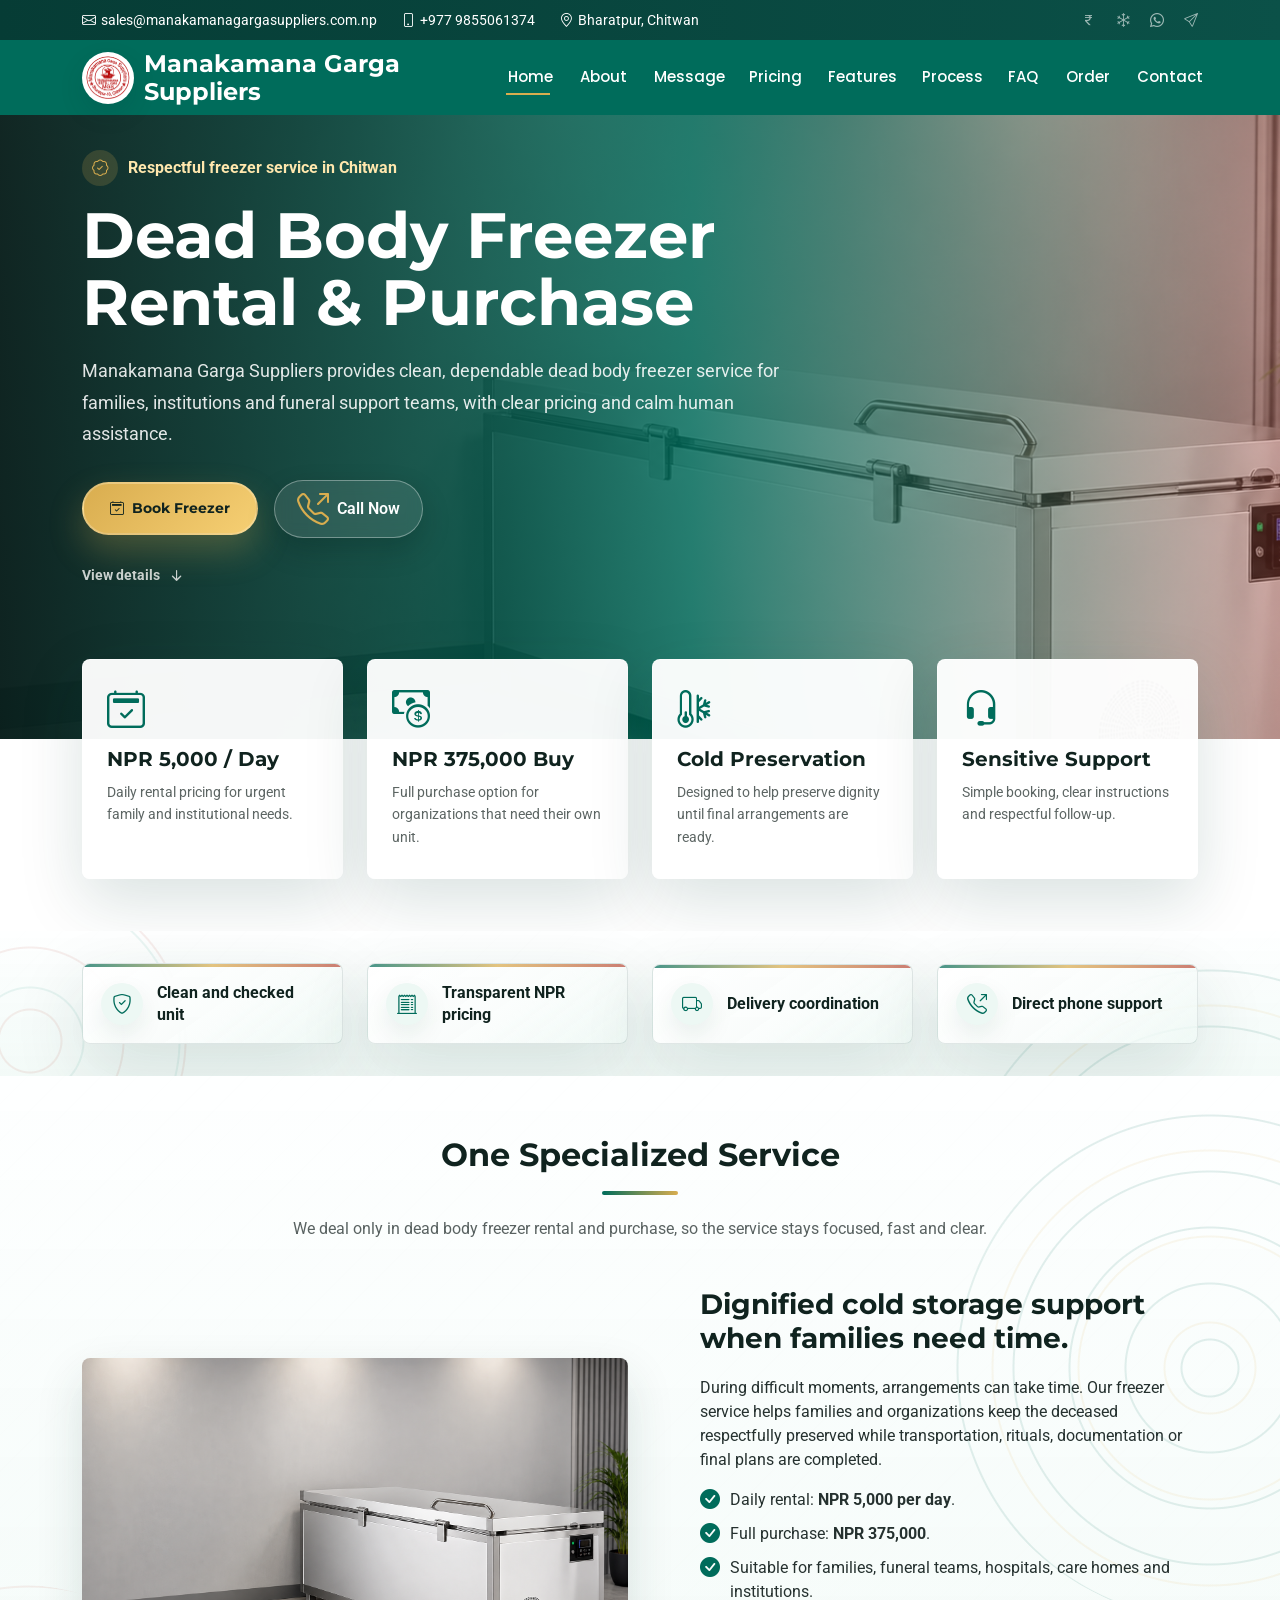
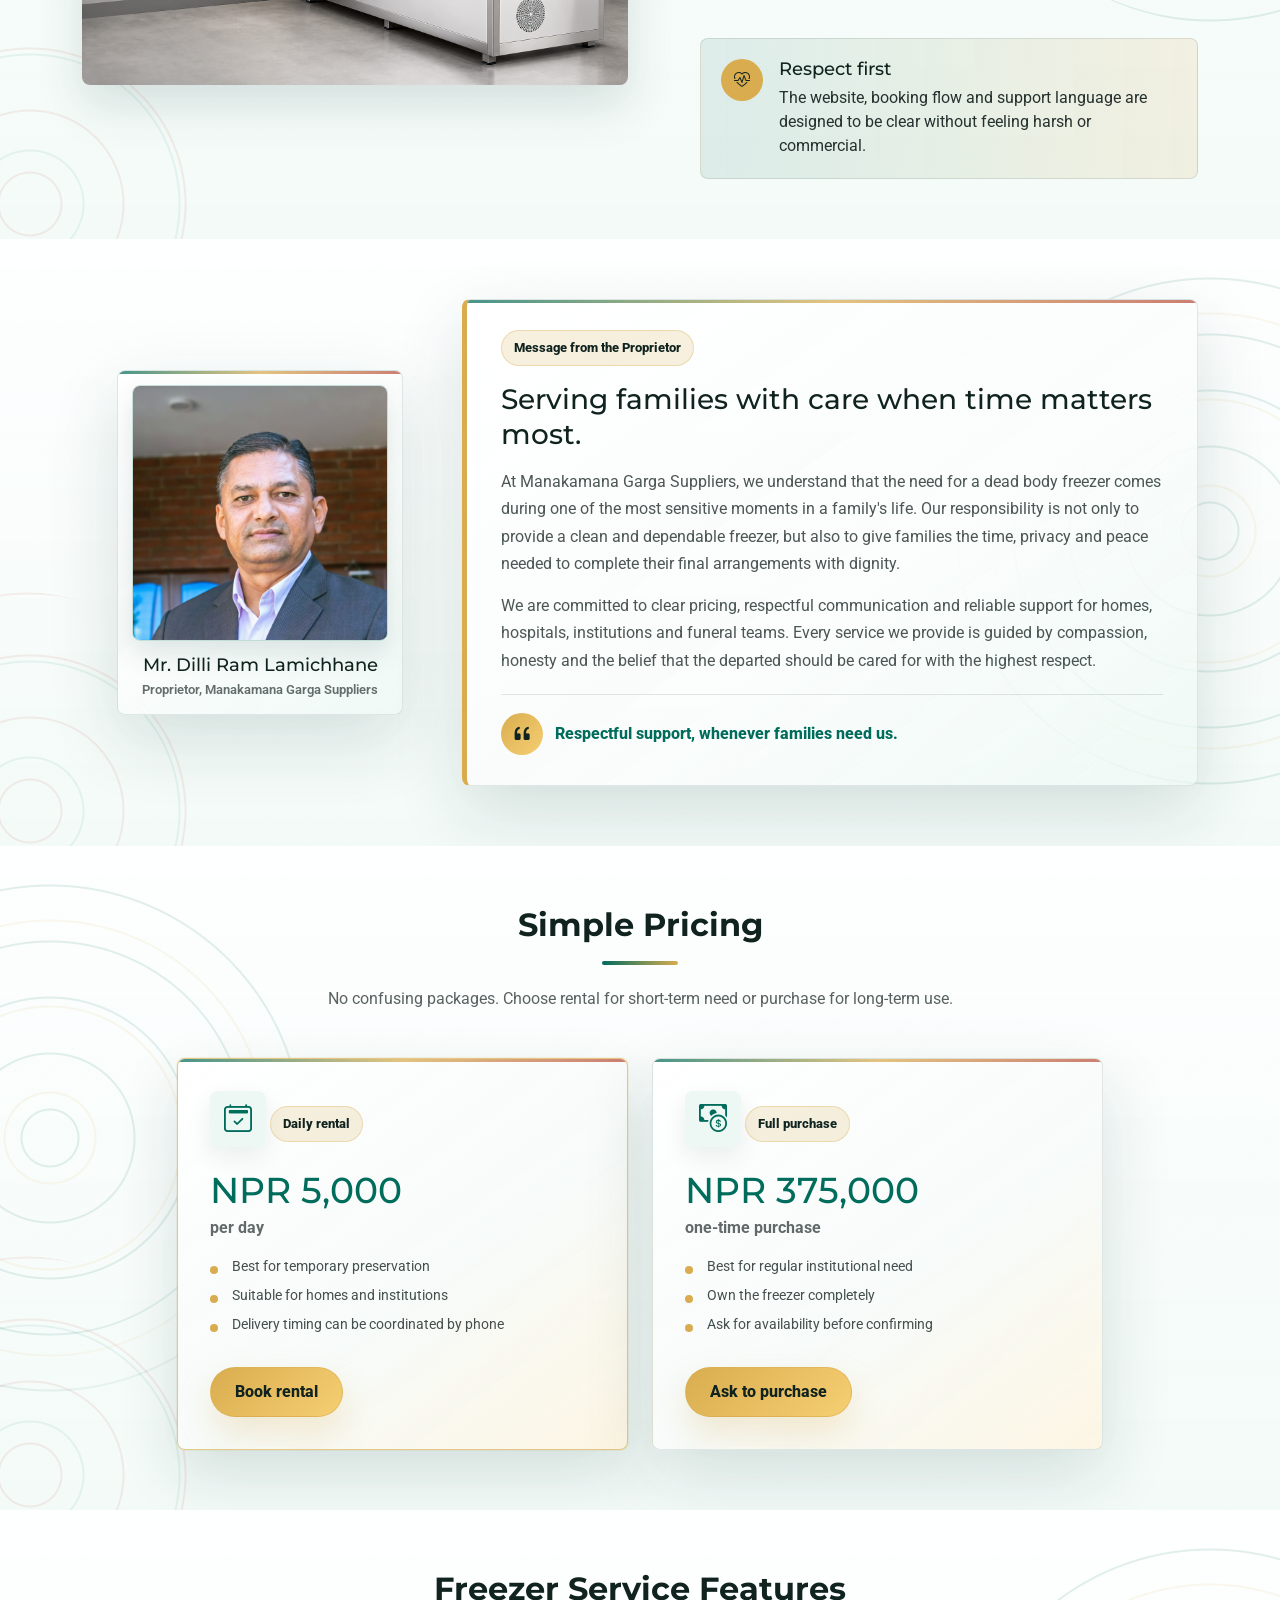
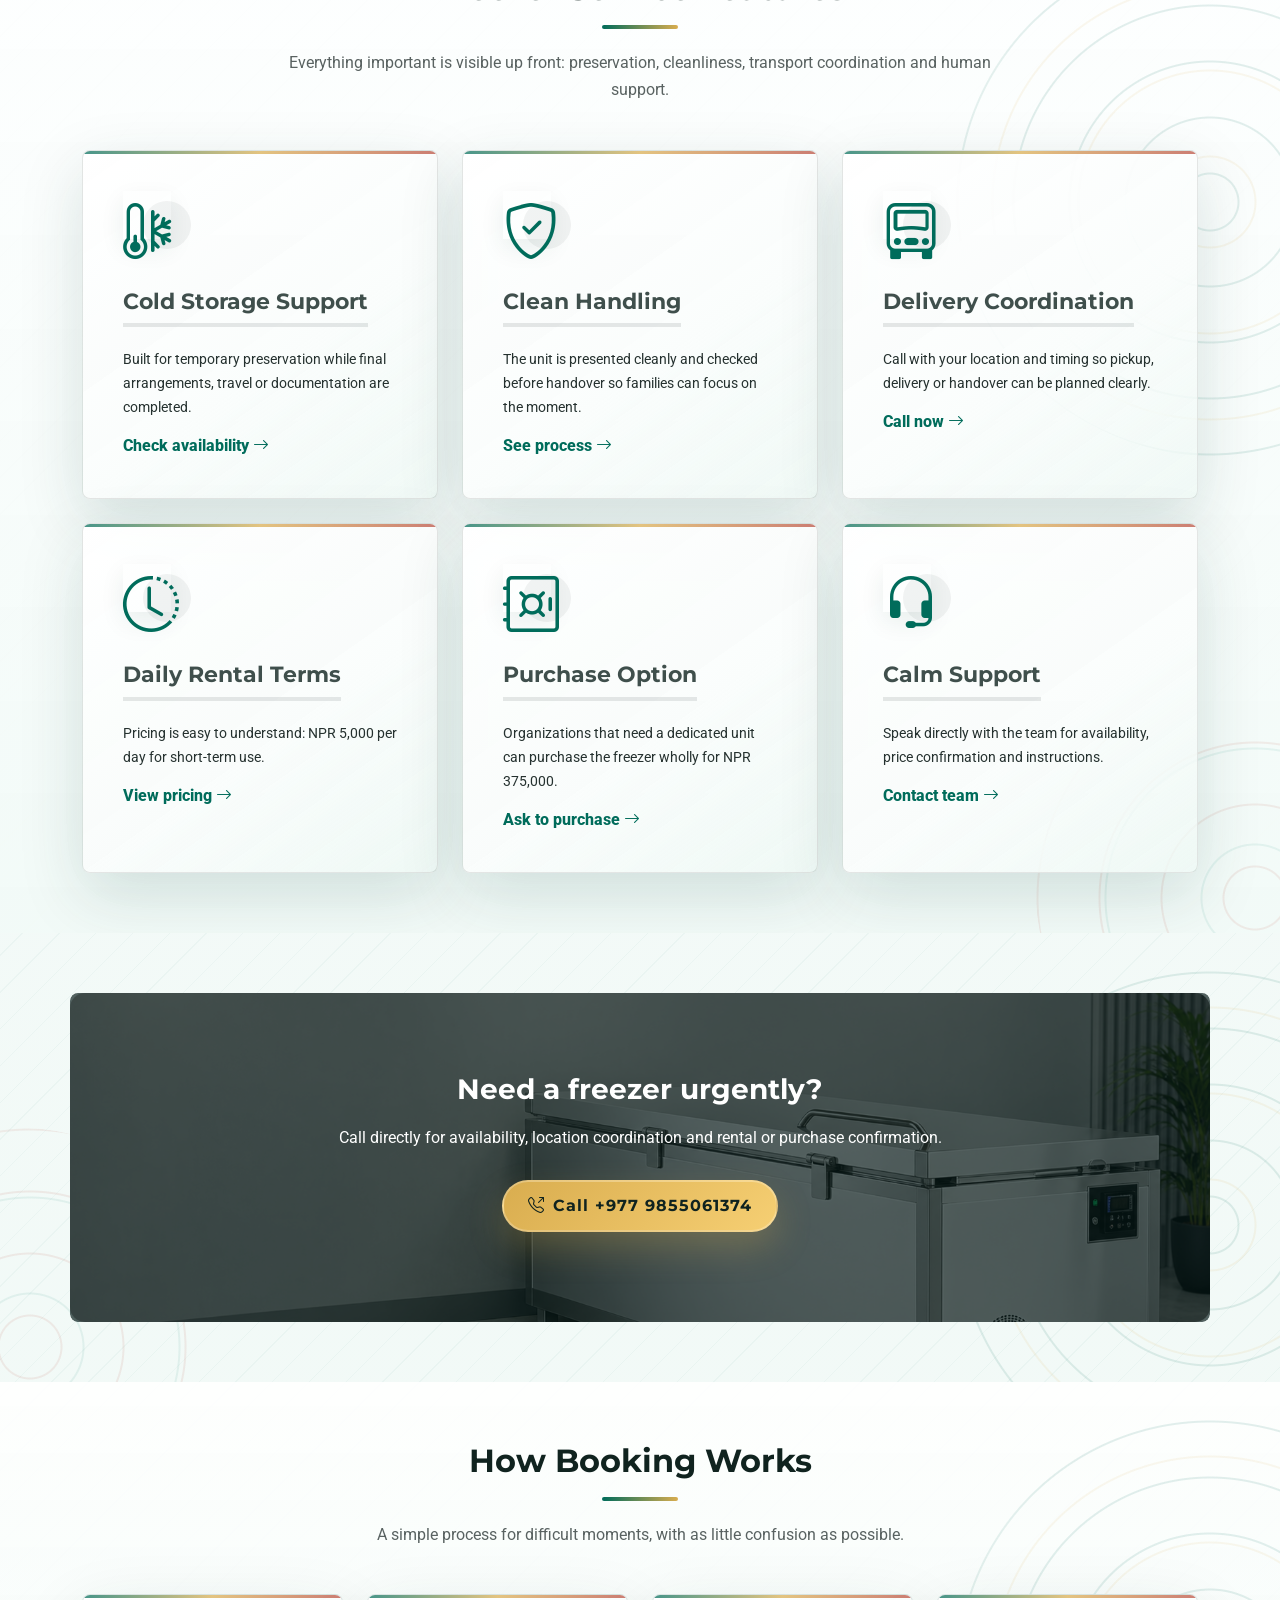
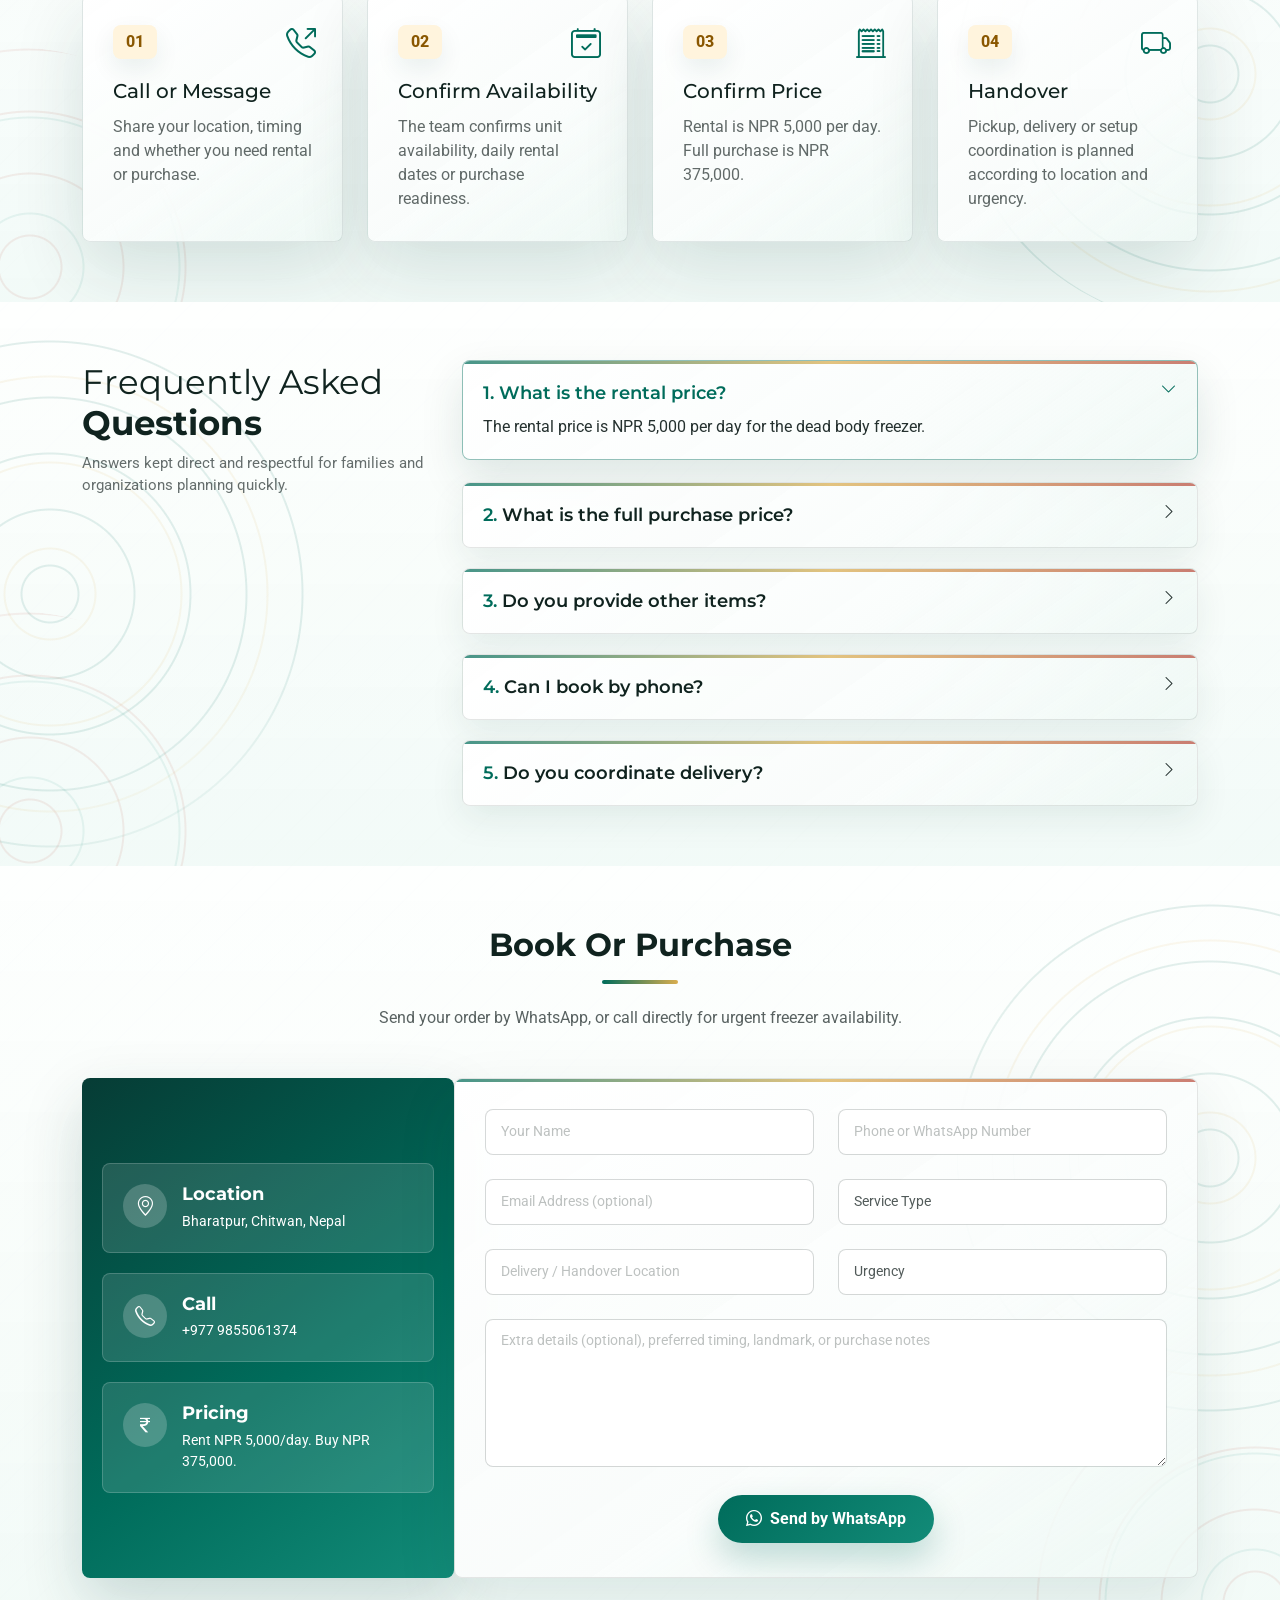
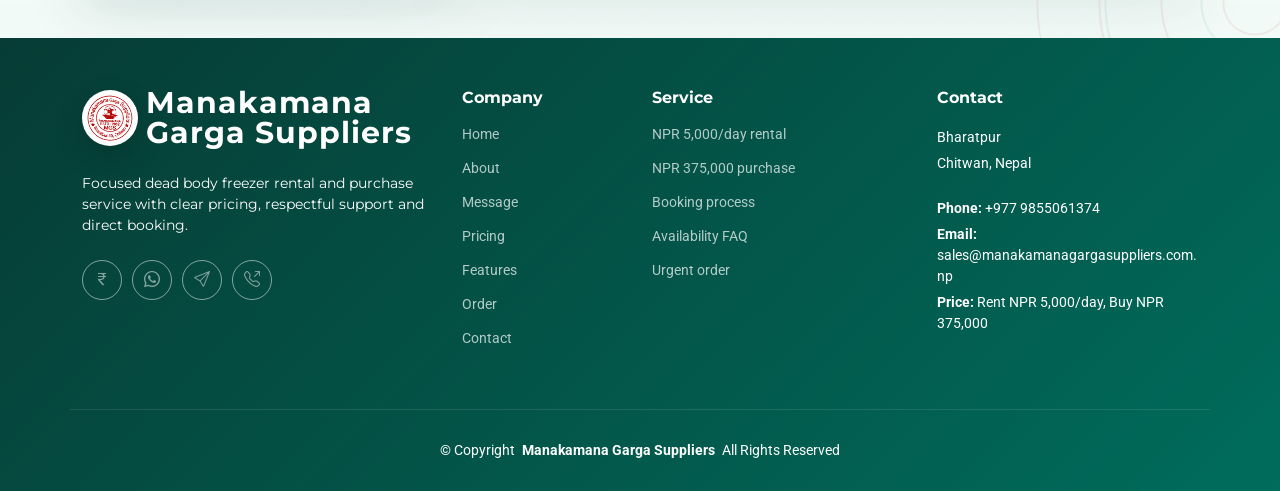
<file: index.html>
<!DOCTYPE html>
<html lang="en">

<head>
  <meta charset="utf-8">
  <meta content="width=device-width, initial-scale=1.0" name="viewport">
  <title>Manakamana Garga Suppliers | Dead Body Freezer Rental & Purchase</title>
  <meta name="description" content="Manakamana Garga Suppliers provides dead body freezer rental for NPR 5,000 per day and full purchase for NPR 375,000 with respectful support in Bharatpur, Chitwan and nearby areas.">
  <meta name="keywords" content="dead body freezer rental Nepal, dead body freezer Chitwan, mortuary freezer rental, corpse freezer rental, Manakamana Garga Suppliers, freezer purchase Nepal">
  <meta property="og:title" content="Manakamana Garga Suppliers">
  <meta property="og:description" content="Dead body freezer rental at NPR 5,000 per day and full purchase at NPR 375,000.">
  <meta property="og:type" content="website">
  <meta property="og:image" content="assets/img/dead-body-freezer-hero.png">

  <!-- Favicons -->
  <link href="assets/img/favicon.png" rel="icon">
  <link href="assets/img/apple-touch-icon.png" rel="apple-touch-icon">

  <!-- Fonts -->
  <link href="https://fonts.googleapis.com" rel="preconnect">
  <link href="https://fonts.gstatic.com" rel="preconnect" crossorigin>
  <link href="https://fonts.googleapis.com/css2?family=Roboto:ital,wght@0,100;0,300;0,400;0,500;0,700;0,900;1,100;1,300;1,400;1,500;1,700;1,900&family=Montserrat:ital,wght@0,100;0,200;0,300;0,400;0,500;0,600;0,700;0,800;0,900;1,100;1,200;1,300;1,400;1,500;1,600;1,700;1,800;1,900&family=Poppins:ital,wght@0,100;0,200;0,300;0,400;0,500;0,600;0,700;0,800;0,900;1,100;1,200;1,300;1,400;1,500;1,600;1,700;1,800;1,900&display=swap" rel="stylesheet">

  <!-- Vendor CSS Files -->
  <link href="assets/vendor/bootstrap/css/bootstrap.min.css" rel="stylesheet">
  <link href="assets/vendor/bootstrap-icons/bootstrap-icons.css" rel="stylesheet">
  <link href="assets/vendor/aos/aos.css" rel="stylesheet">
  <link href="assets/vendor/glightbox/css/glightbox.min.css" rel="stylesheet">
  <link href="assets/vendor/swiper/swiper-bundle.min.css" rel="stylesheet">

  <!-- Main CSS File -->
  <link href="assets/css/main.css" rel="stylesheet">
</head>

<body class="index-page supplier-home">

  <div class="scroll-progress" aria-hidden="true">
    <span data-scroll-progress></span>
  </div>

  <header id="header" class="header fixed-top">

    <div class="topbar d-flex align-items-center">
      <div class="container d-flex justify-content-center justify-content-md-between">
        <div class="contact-info d-flex align-items-center">
          <i class="bi bi-envelope d-flex align-items-center"><a href="mailto:sales@manakamanagargasuppliers.com.np">sales@manakamanagargasuppliers.com.np</a></i>
          <i class="bi bi-phone d-flex align-items-center ms-4"><a href="tel:+9779855061374">+977 9855061374</a></i>
          <i class="bi bi-geo-alt d-none d-lg-flex align-items-center ms-4"><span>Bharatpur, Chitwan</span></i>
        </div>
        <div class="social-links d-none d-md-flex align-items-center">
          <a href="#pricing" aria-label="View pricing"><i class="bi bi-currency-rupee"></i></a>
          <a href="#features" aria-label="View freezer features"><i class="bi bi-snow"></i></a>
          <a href="https://wa.me/9779855061374" aria-label="Chat on WhatsApp"><i class="bi bi-whatsapp"></i></a>
          <a href="order.html" aria-label="Order now"><i class="bi bi-send"></i></a>
        </div>
      </div>
    </div>

    <div class="branding d-flex align-items-center">
      <div class="container position-relative d-flex align-items-center justify-content-between">
        <a href="index.html" class="logo d-flex align-items-center" aria-label="Manakamana Garga Suppliers home">
          <img src="assets/img/manakamana-garga-suppliers-logo.png" class="brand-logo" alt="" aria-hidden="true">
          <h1 class="sitename">Manakamana Garga Suppliers</h1>
        </a>

        <nav id="navmenu" class="navmenu" aria-label="Primary navigation">
          <ul>
            <li><a href="#hero" class="active">Home</a></li>
            <li><a href="#about">About</a></li>
            <li><a href="#proprietor">Message</a></li>
            <li><a href="#pricing">Pricing</a></li>
            <li><a href="#features">Features</a></li>
            <li><a href="#process">Process</a></li>
            <li><a href="#faq">FAQ</a></li>
            <li><a href="order.html">Order</a></li>
            <li><a href="#contact">Contact</a></li>
          </ul>
          <i class="mobile-nav-toggle d-xl-none bi bi-list" aria-label="Open navigation"></i>
        </nav>
      </div>
    </div>

  </header>

  <main class="main">

    <!-- Hero Section -->
    <section id="hero" class="hero supplier-hero section accent-background">
      <img src="assets/img/dead-body-freezer-hero.png" class="hero-bg" alt="Modern dead body freezer unit">

      <div class="container position-relative">
        <div class="row align-items-center">
          <div class="col-lg-8">
            <div class="hero-eyebrow">
              <i class="bi bi-patch-check" aria-hidden="true"></i>
              Respectful freezer service in Chitwan
            </div>
            <h2>Dead Body Freezer Rental & Purchase</h2>
            <p class="hero-lead">Manakamana Garga Suppliers provides clean, dependable dead body freezer service for families, institutions and funeral support teams, with clear pricing and calm human assistance.</p>
            <div class="hero-actions d-flex flex-wrap align-items-center">
              <a href="order.html" class="btn-get-started d-inline-flex align-items-center">
                <i class="bi bi-calendar2-check me-2" aria-hidden="true"></i>
                <span>Book Freezer</span>
              </a>
              <a href="tel:+9779855061374" class="btn-watch-video d-inline-flex align-items-center">
                <i class="bi bi-telephone-outbound" aria-hidden="true"></i>
                <span>Call Now</span>
              </a>
            </div>
            <a href="#about" class="scroll-cue d-inline-flex align-items-center">
              <span>View details</span>
              <i class="bi bi-arrow-down-short" aria-hidden="true"></i>
            </a>
          </div>
        </div>
      </div>

      <div class="icon-boxes position-relative">
        <div class="container position-relative">
          <div class="row gy-4 mt-5">

            <div class="col-xl-3 col-md-6">
              <div class="icon-box">
                <div class="icon"><i class="bi bi-calendar2-check" aria-hidden="true"></i></div>
                <h4 class="title"><a href="#pricing" class="stretched-link">NPR 5,000 / Day</a></h4>
                <p>Daily rental pricing for urgent family and institutional needs.</p>
              </div>
            </div>

            <div class="col-xl-3 col-md-6">
              <div class="icon-box">
                <div class="icon"><i class="bi bi-cash-coin" aria-hidden="true"></i></div>
                <h4 class="title"><a href="#pricing" class="stretched-link">NPR 375,000 Buy</a></h4>
                <p>Full purchase option for organizations that need their own unit.</p>
              </div>
            </div>

            <div class="col-xl-3 col-md-6">
              <div class="icon-box">
                <div class="icon"><i class="bi bi-thermometer-snow" aria-hidden="true"></i></div>
                <h4 class="title"><a href="#features" class="stretched-link">Cold Preservation</a></h4>
                <p>Designed to help preserve dignity until final arrangements are ready.</p>
              </div>
            </div>

            <div class="col-xl-3 col-md-6">
              <div class="icon-box">
                <div class="icon"><i class="bi bi-headset" aria-hidden="true"></i></div>
                <h4 class="title"><a href="order.html" class="stretched-link">Sensitive Support</a></h4>
                <p>Simple booking, clear instructions and respectful follow-up.</p>
              </div>
            </div>

          </div>
        </div>
      </div>

    </section><!-- /Hero Section -->

    <!-- Trust Strip -->
    <section class="trust-strip section">
      <div class="container">
        <div class="row gy-3 align-items-center">
          <div class="col-lg-3 col-md-6" data-aos="fade-up" data-aos-delay="100">
            <div class="trust-item">
              <i class="bi bi-shield-check" aria-hidden="true"></i>
              <span>Clean and checked unit</span>
            </div>
          </div>
          <div class="col-lg-3 col-md-6" data-aos="fade-up" data-aos-delay="150">
            <div class="trust-item">
              <i class="bi bi-receipt-cutoff" aria-hidden="true"></i>
              <span>Transparent NPR pricing</span>
            </div>
          </div>
          <div class="col-lg-3 col-md-6" data-aos="fade-up" data-aos-delay="200">
            <div class="trust-item">
              <i class="bi bi-truck" aria-hidden="true"></i>
              <span>Delivery coordination</span>
            </div>
          </div>
          <div class="col-lg-3 col-md-6" data-aos="fade-up" data-aos-delay="250">
            <div class="trust-item">
              <i class="bi bi-telephone-outbound" aria-hidden="true"></i>
              <span>Direct phone support</span>
            </div>
          </div>
        </div>
      </div>
    </section><!-- /Trust Strip -->

    <!-- About Section -->
    <section id="about" class="about section">

      <div class="container section-title" data-aos="fade-up">
        <h2>One Specialized Service</h2>
        <p>We deal only in dead body freezer rental and purchase, so the service stays focused, fast and clear.</p>
      </div>

      <div class="container">
        <div class="row gy-4 align-items-center">
          <div class="col-lg-6" data-aos="fade-up" data-aos-delay="100">
            <img src="assets/img/dead-body-freezer-hero.png" class="img-fluid rounded-4 mb-4 supplier-about-img" alt="Dead body freezer product image">
          </div>
          <div class="col-lg-6" data-aos="fade-up" data-aos-delay="250">
            <div class="content ps-0 ps-lg-5">
              <h3>Dignified cold storage support when families need time.</h3>
              <p>During difficult moments, arrangements can take time. Our freezer service helps families and organizations keep the deceased respectfully preserved while transportation, rituals, documentation or final plans are completed.</p>
              <ul>
                <li><i class="bi bi-check-circle-fill" aria-hidden="true"></i> <span>Daily rental: <strong>NPR 5,000 per day</strong>.</span></li>
                <li><i class="bi bi-check-circle-fill" aria-hidden="true"></i> <span>Full purchase: <strong>NPR 375,000</strong>.</span></li>
                <li><i class="bi bi-check-circle-fill" aria-hidden="true"></i> <span>Suitable for families, funeral teams, hospitals, care homes and institutions.</span></li>
              </ul>
              <div class="about-highlight">
                <i class="bi bi-heart-pulse" aria-hidden="true"></i>
                <div>
                  <h4>Respect first</h4>
                  <p>The website, booking flow and support language are designed to be clear without feeling harsh or commercial.</p>
                </div>
              </div>
            </div>
          </div>
        </div>
      </div>

    </section><!-- /About Section -->

    <!-- Proprietor Message Section -->
    <section id="proprietor" class="proprietor-message section light-background">
      <div class="container">
        <div class="row gy-4 align-items-center justify-content-center">
          <div class="col-lg-4 col-md-5" data-aos="fade-up" data-aos-delay="100">
            <div class="proprietor-portrait-wrap">
              <img src="assets/img/dilli-ram-lamichhane.jpg" class="proprietor-portrait" alt="Mr. Dilli Ram Lamichhane, Proprietor of Manakamana Garga Suppliers">
              <div class="proprietor-nameplate">
                <h3>Mr. Dilli Ram Lamichhane</h3>
                <p>Proprietor, Manakamana Garga Suppliers</p>
              </div>
            </div>
          </div>

          <div class="col-lg-8 col-md-7" data-aos="fade-up" data-aos-delay="200">
            <div class="proprietor-copy">
              <span class="section-kicker">Message from the Proprietor</span>
              <h2>Serving families with care when time matters most.</h2>
              <blockquote>
                <p>At Manakamana Garga Suppliers, we understand that the need for a dead body freezer comes during one of the most sensitive moments in a family's life. Our responsibility is not only to provide a clean and dependable freezer, but also to give families the time, privacy and peace needed to complete their final arrangements with dignity.</p>
                <p>We are committed to clear pricing, respectful communication and reliable support for homes, hospitals, institutions and funeral teams. Every service we provide is guided by compassion, honesty and the belief that the departed should be cared for with the highest respect.</p>
              </blockquote>
              <div class="proprietor-signature">
                <i class="bi bi-quote" aria-hidden="true"></i>
                <span>Respectful support, whenever families need us.</span>
              </div>
            </div>
          </div>
        </div>
      </div>
    </section><!-- /Proprietor Message Section -->

    <!-- Pricing Section -->
    <section id="pricing" class="portfolio products section light-background">

      <div class="container section-title" data-aos="fade-up">
        <h2>Simple Pricing</h2>
        <p>No confusing packages. Choose rental for short-term need or purchase for long-term use.</p>
      </div>

      <div class="container">
        <div class="row gy-4 justify-content-center" data-aos="fade-up" data-aos-delay="100">

          <div class="col-lg-5 col-md-6">
            <article class="product-card price-card featured">
              <div class="product-icon"><i class="bi bi-calendar2-check" aria-hidden="true"></i></div>
              <span class="price-label">Daily rental</span>
              <h3>NPR 5,000</h3>
              <p class="price-note">per day</p>
              <ul>
                <li>Best for temporary preservation</li>
                <li>Suitable for homes and institutions</li>
                <li>Delivery timing can be coordinated by phone</li>
              </ul>
              <a href="order.html?service=rent" class="price-action" data-service-choice="Rent dead body freezer">Book rental</a>
            </article>
          </div>

          <div class="col-lg-5 col-md-6">
            <article class="product-card price-card">
              <div class="product-icon"><i class="bi bi-cash-coin" aria-hidden="true"></i></div>
              <span class="price-label">Full purchase</span>
              <h3>NPR 375,000</h3>
              <p class="price-note">one-time purchase</p>
              <ul>
                <li>Best for regular institutional need</li>
                <li>Own the freezer completely</li>
                <li>Ask for availability before confirming</li>
              </ul>
              <a href="order.html?service=purchase" class="price-action" data-service-choice="Purchase dead body freezer">Ask to purchase</a>
            </article>
          </div>

        </div>
      </div>

    </section><!-- /Pricing Section -->

    <!-- Features Section -->
    <section id="features" class="services section">

      <div class="container section-title" data-aos="fade-up">
        <h2>Freezer Service Features</h2>
        <p>Everything important is visible up front: preservation, cleanliness, transport coordination and human support.</p>
      </div>

      <div class="container">
        <div class="row gy-4">

          <div class="col-lg-4 col-md-6" data-aos="fade-up" data-aos-delay="100">
            <div class="service-item position-relative">
              <div class="icon"><i class="bi bi-thermometer-snow" aria-hidden="true"></i></div>
              <h3>Cold Storage Support</h3>
              <p>Built for temporary preservation while final arrangements, travel or documentation are completed.</p>
              <a href="order.html?service=urgent" class="readmore stretched-link">Check availability <i class="bi bi-arrow-right" aria-hidden="true"></i></a>
            </div>
          </div>

          <div class="col-lg-4 col-md-6" data-aos="fade-up" data-aos-delay="200">
            <div class="service-item position-relative">
              <div class="icon"><i class="bi bi-shield-check" aria-hidden="true"></i></div>
              <h3>Clean Handling</h3>
              <p>The unit is presented cleanly and checked before handover so families can focus on the moment.</p>
              <a href="#process" class="readmore stretched-link">See process <i class="bi bi-arrow-right" aria-hidden="true"></i></a>
            </div>
          </div>

          <div class="col-lg-4 col-md-6" data-aos="fade-up" data-aos-delay="300">
            <div class="service-item position-relative">
              <div class="icon"><i class="bi bi-truck-front" aria-hidden="true"></i></div>
              <h3>Delivery Coordination</h3>
              <p>Call with your location and timing so pickup, delivery or handover can be planned clearly.</p>
              <a href="tel:+9779855061374" class="readmore stretched-link">Call now <i class="bi bi-arrow-right" aria-hidden="true"></i></a>
            </div>
          </div>

          <div class="col-lg-4 col-md-6" data-aos="fade-up" data-aos-delay="400">
            <div class="service-item position-relative">
              <div class="icon"><i class="bi bi-clock-history" aria-hidden="true"></i></div>
              <h3>Daily Rental Terms</h3>
              <p>Pricing is easy to understand: NPR 5,000 per day for short-term use.</p>
              <a href="#pricing" class="readmore stretched-link">View pricing <i class="bi bi-arrow-right" aria-hidden="true"></i></a>
            </div>
          </div>

          <div class="col-lg-4 col-md-6" data-aos="fade-up" data-aos-delay="500">
            <div class="service-item position-relative">
              <div class="icon"><i class="bi bi-safe" aria-hidden="true"></i></div>
              <h3>Purchase Option</h3>
              <p>Organizations that need a dedicated unit can purchase the freezer wholly for NPR 375,000.</p>
              <a href="order.html?service=purchase" class="readmore stretched-link">Ask to purchase <i class="bi bi-arrow-right" aria-hidden="true"></i></a>
            </div>
          </div>

          <div class="col-lg-4 col-md-6" data-aos="fade-up" data-aos-delay="600">
            <div class="service-item position-relative">
              <div class="icon"><i class="bi bi-headset" aria-hidden="true"></i></div>
              <h3>Calm Support</h3>
              <p>Speak directly with the team for availability, price confirmation and instructions.</p>
              <a href="#contact" class="readmore stretched-link">Contact team <i class="bi bi-arrow-right" aria-hidden="true"></i></a>
            </div>
          </div>

        </div>
      </div>

    </section><!-- /Features Section -->

    <!-- Call To Action Section -->
    <section id="call-to-action" class="call-to-action section dark-background">
      <div class="container text-center" data-aos="zoom-out">
        <img src="assets/img/dead-body-freezer-hero.png" alt="Dead body freezer product">
        <div class="content">
          <h3>Need a freezer urgently?</h3>
          <p>Call directly for availability, location coordination and rental or purchase confirmation.</p>
          <a class="cta-btn d-inline-flex align-items-center" href="tel:+9779855061374">
            <i class="bi bi-telephone-outbound me-2" aria-hidden="true"></i>
            <span>Call +977 9855061374</span>
          </a>
        </div>
      </div>
    </section><!-- /Call To Action Section -->

    <!-- Process Section -->
    <section id="process" class="process section">
      <div class="container section-title" data-aos="fade-up">
        <h2>How Booking Works</h2>
        <p>A simple process for difficult moments, with as little confusion as possible.</p>
      </div>

      <div class="container">
        <div class="row gy-4">
          <div class="col-lg-3 col-md-6" data-aos="fade-up" data-aos-delay="100">
            <div class="process-step">
              <span>01</span>
              <i class="bi bi-telephone-outbound" aria-hidden="true"></i>
              <h3>Call or Message</h3>
              <p>Share your location, timing and whether you need rental or purchase.</p>
            </div>
          </div>

          <div class="col-lg-3 col-md-6" data-aos="fade-up" data-aos-delay="200">
            <div class="process-step">
              <span>02</span>
              <i class="bi bi-calendar2-check" aria-hidden="true"></i>
              <h3>Confirm Availability</h3>
              <p>The team confirms unit availability, daily rental dates or purchase readiness.</p>
            </div>
          </div>

          <div class="col-lg-3 col-md-6" data-aos="fade-up" data-aos-delay="300">
            <div class="process-step">
              <span>03</span>
              <i class="bi bi-receipt-cutoff" aria-hidden="true"></i>
              <h3>Confirm Price</h3>
              <p>Rental is NPR 5,000 per day. Full purchase is NPR 375,000.</p>
            </div>
          </div>

          <div class="col-lg-3 col-md-6" data-aos="fade-up" data-aos-delay="400">
            <div class="process-step">
              <span>04</span>
              <i class="bi bi-truck" aria-hidden="true"></i>
              <h3>Handover</h3>
              <p>Pickup, delivery or setup coordination is planned according to location and urgency.</p>
            </div>
          </div>
        </div>
      </div>
    </section><!-- /Process Section -->

    <!-- FAQ Section -->
    <section id="faq" class="faq section light-background">
      <div class="container">
        <div class="row gy-4">
          <div class="col-lg-4" data-aos="fade-up" data-aos-delay="100">
            <div class="content">
              <h3><span>Frequently Asked </span><strong>Questions</strong></h3>
              <p>Answers kept direct and respectful for families and organizations planning quickly.</p>
            </div>
          </div>

          <div class="col-lg-8" data-aos="fade-up" data-aos-delay="200">
            <div class="faq-container">

              <div class="faq-item faq-active">
                <h3><span class="num">1.</span> <span>What is the rental price?</span></h3>
                <div class="faq-content">
                  <p>The rental price is NPR 5,000 per day for the dead body freezer.</p>
                </div>
                <i class="faq-toggle bi bi-chevron-right" aria-hidden="true"></i>
              </div>

              <div class="faq-item">
                <h3><span class="num">2.</span> <span>What is the full purchase price?</span></h3>
                <div class="faq-content">
                  <p>The full purchase price is NPR 375,000 for buying the freezer wholly.</p>
                </div>
                <i class="faq-toggle bi bi-chevron-right" aria-hidden="true"></i>
              </div>

              <div class="faq-item">
                <h3><span class="num">3.</span> <span>Do you provide other items?</span></h3>
                <div class="faq-content">
                  <p>No. Manakamana Garga Suppliers currently focuses only on dead body freezer rental and purchase.</p>
                </div>
                <i class="faq-toggle bi bi-chevron-right" aria-hidden="true"></i>
              </div>

              <div class="faq-item">
                <h3><span class="num">4.</span> <span>Can I book by phone?</span></h3>
                <div class="faq-content">
                  <p>Yes. Calling is the fastest option for availability, urgent timing and location coordination.</p>
                </div>
                <i class="faq-toggle bi bi-chevron-right" aria-hidden="true"></i>
              </div>

              <div class="faq-item">
                <h3><span class="num">5.</span> <span>Do you coordinate delivery?</span></h3>
                <div class="faq-content">
                  <p>Delivery or handover can be coordinated after confirming your location, timing and service type.</p>
                </div>
                <i class="faq-toggle bi bi-chevron-right" aria-hidden="true"></i>
              </div>

            </div>
          </div>
        </div>
      </div>
    </section><!-- /FAQ Section -->

    <!-- Contact Section -->
    <section id="contact" class="contact section">

      <div class="container section-title" data-aos="fade-up">
        <h2>Book Or Purchase</h2>
        <p>Send your order by WhatsApp, or call directly for urgent freezer availability.</p>
      </div>

      <div class="container" data-aos="fade-up" data-aos-delay="100">
        <div class="row gx-lg-0 gy-4">

          <div class="col-lg-4">
            <div class="info-container d-flex flex-column align-items-center justify-content-center">
              <div class="info-item d-flex" data-aos="fade-up" data-aos-delay="200">
                <i class="bi bi-geo-alt flex-shrink-0" aria-hidden="true"></i>
                <div>
                  <h3>Location</h3>
                  <p>Bharatpur, Chitwan, Nepal</p>
                </div>
              </div>

              <div class="info-item d-flex" data-aos="fade-up" data-aos-delay="300">
                <i class="bi bi-telephone flex-shrink-0" aria-hidden="true"></i>
                <div>
                  <h3>Call</h3>
                  <p><a href="tel:+9779855061374">+977 9855061374</a></p>
                </div>
              </div>

              <div class="info-item d-flex" data-aos="fade-up" data-aos-delay="400">
                <i class="bi bi-currency-rupee flex-shrink-0" aria-hidden="true"></i>
                <div>
                  <h3>Pricing</h3>
                  <p>Rent NPR 5,000/day. Buy NPR 375,000.</p>
                </div>
              </div>
            </div>
          </div>

          <div class="col-lg-8">
            <form action="forms/contact.php" method="post" class="php-email-form quote-form order-form" data-order-form data-aos="fade" data-aos-delay="100">
              <div class="row gy-4">

                <div class="col-md-6">
                  <input type="text" name="name" class="form-control" placeholder="Your Name" required>
                </div>

                <div class="col-md-6">
                  <input type="tel" class="form-control" name="phone" placeholder="Phone or WhatsApp Number" required>
                </div>

                <div class="col-md-6">
                  <input type="email" class="form-control" name="email" placeholder="Email Address (optional)">
                </div>

                <div class="col-md-6">
                  <select name="product" class="form-control" aria-label="Service type" required>
                    <option value="">Service Type</option>
                    <option value="Rent dead body freezer">Rent dead body freezer - NPR 5,000/day</option>
                    <option value="Purchase dead body freezer">Purchase dead body freezer - NPR 375,000</option>
                    <option value="Urgent availability check">Urgent availability check</option>
                    <option value="Delivery coordination">Delivery coordination</option>
                  </select>
                </div>

                <div class="col-md-6">
                  <input type="text" class="form-control" name="location" placeholder="Delivery / Handover Location" required>
                </div>

                <div class="col-md-6">
                  <select name="urgency" class="form-control" aria-label="Urgency" required>
                    <option value="">Urgency</option>
                    <option value="Urgent - today">Urgent - today</option>
                    <option value="Within 24 hours">Within 24 hours</option>
                    <option value="Planned booking">Planned booking</option>
                    <option value="Just checking availability">Just checking availability</option>
                  </select>
                </div>

                <div class="col-md-6 rental-detail-field" data-rental-detail hidden>
                  <input type="date" class="form-control" name="rental_start" aria-label="Rental start date" disabled>
                </div>

                <div class="col-md-6 rental-detail-field" data-rental-detail hidden>
                  <input type="number" class="form-control" name="rental_days" min="1" step="1" placeholder="Rental Days" disabled>
                </div>

                <div class="col-md-12">
                  <textarea class="form-control" name="message" rows="6" placeholder="Extra details (optional), preferred timing, landmark, or purchase notes"></textarea>
                </div>

                <div class="col-md-12 text-center">
                  <div class="loading">Loading</div>
                  <div class="error-message"></div>
                  <div class="sent-message">Your order message is ready. Please press send in WhatsApp to complete the request.</div>

                  <button type="submit" class="d-inline-flex align-items-center">
                    <i class="bi bi-whatsapp me-2" aria-hidden="true"></i>
                    <span>Send by WhatsApp</span>
                  </button>
                </div>

              </div>
            </form>
          </div>

        </div>
      </div>

    </section><!-- /Contact Section -->

  </main>

  <footer id="footer" class="footer accent-background">

    <div class="container footer-top">
      <div class="row gy-4">
        <div class="col-lg-4 col-md-12 footer-about">
          <a href="index.html" class="logo d-flex align-items-center">
            <img src="assets/img/manakamana-garga-suppliers-logo.png" class="brand-logo" alt="" aria-hidden="true">
            <span class="sitename">Manakamana Garga Suppliers</span>
          </a>
          <p>Focused dead body freezer rental and purchase service with clear pricing, respectful support and direct booking.</p>
          <div class="social-links d-flex mt-4">
            <a href="#pricing" aria-label="Pricing"><i class="bi bi-currency-rupee"></i></a>
            <a href="https://wa.me/9779855061374" aria-label="WhatsApp"><i class="bi bi-whatsapp"></i></a>
            <a href="order.html" aria-label="Order"><i class="bi bi-send"></i></a>
            <a href="tel:+9779855061374" aria-label="Call"><i class="bi bi-telephone-outbound"></i></a>
          </div>
        </div>

        <div class="col-lg-2 col-6 footer-links">
          <h4>Company</h4>
          <ul>
            <li><a href="#hero">Home</a></li>
            <li><a href="#about">About</a></li>
            <li><a href="#proprietor">Message</a></li>
            <li><a href="#pricing">Pricing</a></li>
            <li><a href="#features">Features</a></li>
            <li><a href="order.html">Order</a></li>
            <li><a href="#contact">Contact</a></li>
          </ul>
        </div>

        <div class="col-lg-3 col-6 footer-links">
          <h4>Service</h4>
          <ul>
            <li><a href="#pricing">NPR 5,000/day rental</a></li>
            <li><a href="#pricing">NPR 375,000 purchase</a></li>
            <li><a href="#process">Booking process</a></li>
            <li><a href="#faq">Availability FAQ</a></li>
            <li><a href="order.html?service=urgent">Urgent order</a></li>
          </ul>
        </div>

        <div class="col-lg-3 col-md-12 footer-contact text-center text-md-start">
          <h4>Contact</h4>
          <p>Bharatpur</p>
          <p>Chitwan, Nepal</p>
          <p class="mt-4"><strong>Phone:</strong> <span>+977 9855061374</span></p>
          <p><strong>Email:</strong> <span>sales@manakamanagargasuppliers.com.np</span></p>
          <p><strong>Price:</strong> <span>Rent NPR 5,000/day, Buy NPR 375,000</span></p>
        </div>
      </div>
    </div>

    <div class="container copyright text-center mt-4">
      <p>&copy; <span>Copyright</span> <strong class="px-1 sitename">Manakamana Garga Suppliers</strong> <span>All Rights Reserved</span></p>
    </div>

  </footer>

  <!-- Scroll Top -->
  <a href="#" id="scroll-top" class="scroll-top d-flex align-items-center justify-content-center" aria-label="Scroll to top"><i class="bi bi-arrow-up-short" aria-hidden="true"></i></a>

  <div class="quick-actions" aria-label="Quick contact actions">
    <a href="tel:+9779855061374" class="quick-action-call">
      <i class="bi bi-telephone-outbound" aria-hidden="true"></i>
      <span>Call</span>
    </a>
    <a href="order.html" class="quick-action-book">
      <i class="bi bi-calendar2-check" aria-hidden="true"></i>
      <span>Book</span>
    </a>
  </div>

  <!-- Preloader -->
  <div id="preloader"></div>

  <!-- Vendor JS Files -->
  <script src="assets/vendor/bootstrap/js/bootstrap.bundle.min.js"></script>
  <script src="assets/vendor/aos/aos.js"></script>
  <script src="assets/vendor/glightbox/js/glightbox.min.js"></script>
  <script src="assets/vendor/swiper/swiper-bundle.min.js"></script>
  <script src="assets/vendor/purecounter/purecounter_vanilla.js"></script>
  <script src="assets/vendor/imagesloaded/imagesloaded.pkgd.min.js"></script>
  <script src="assets/vendor/isotope-layout/isotope.pkgd.min.js"></script>

  <!-- Main JS File -->
  <script src="assets/js/main.js"></script>

</body>

</html>
</file>
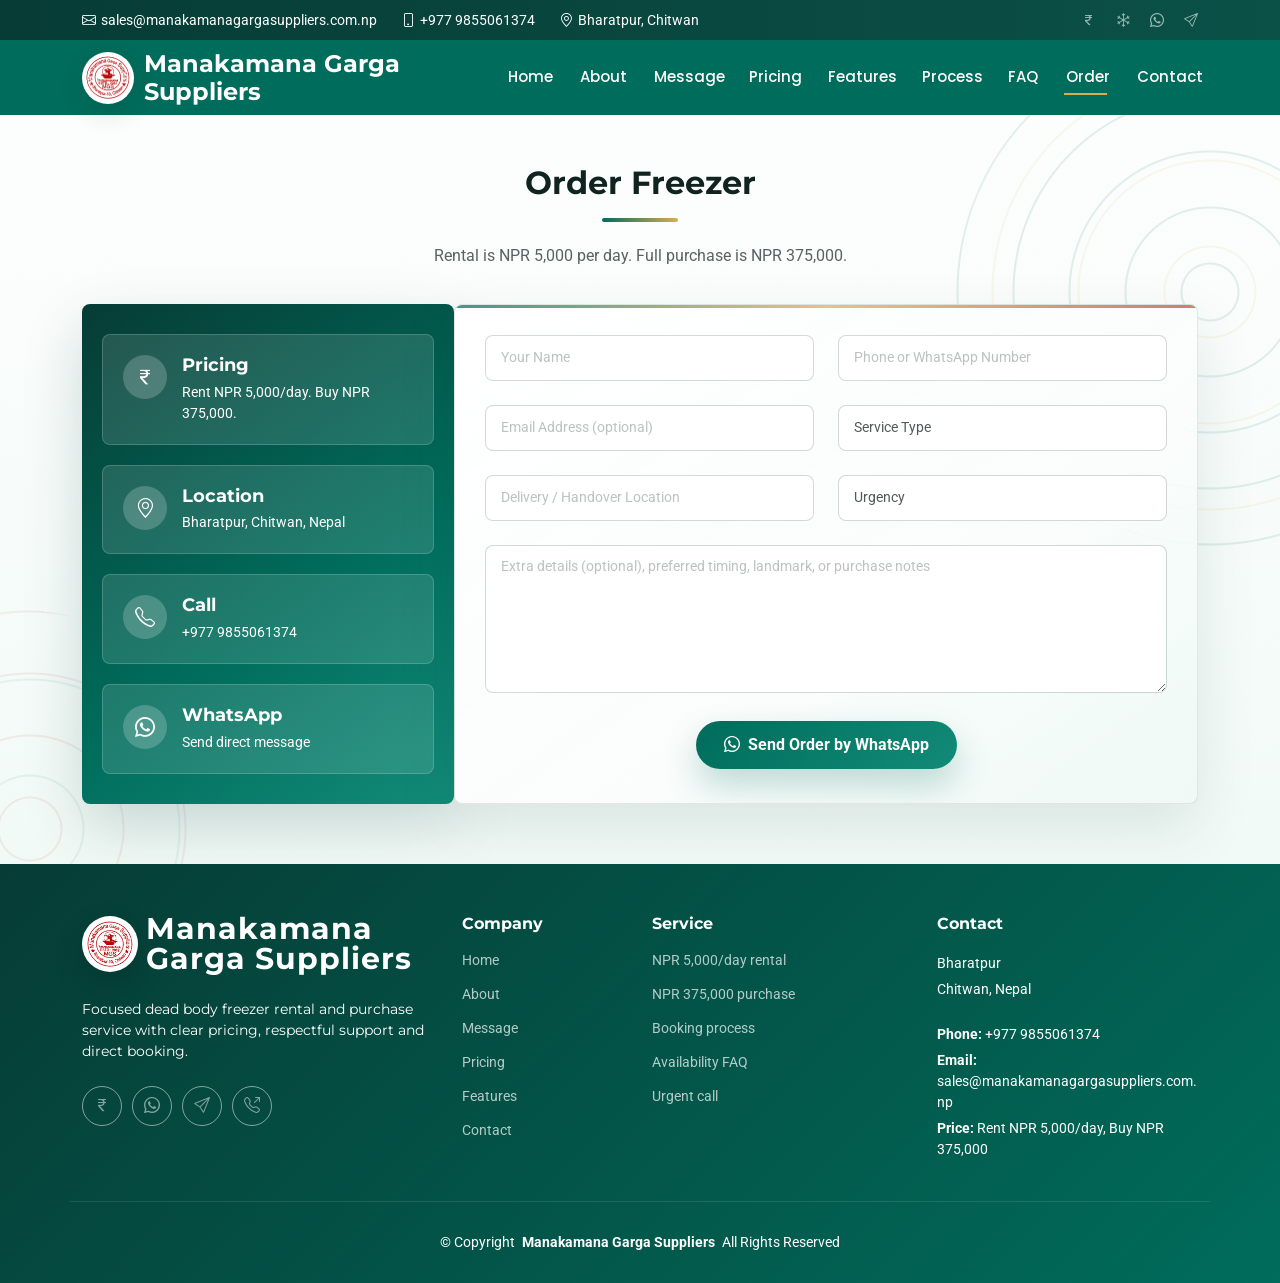
<file: order.html>
<!DOCTYPE html>
<html lang="en">

<head>
  <meta charset="utf-8">
  <meta content="width=device-width, initial-scale=1.0" name="viewport">
  <title>Order Freezer | Manakamana Garga Suppliers</title>
  <meta name="description" content="Order a dead body freezer rental or purchase from Manakamana Garga Suppliers in Bharatpur, Chitwan.">
  <meta name="keywords" content="order dead body freezer Nepal, dead body freezer rental Chitwan, Manakamana Garga Suppliers order">
  <meta property="og:title" content="Order Freezer | Manakamana Garga Suppliers">
  <meta property="og:description" content="Send a freezer rental or purchase request directly through WhatsApp.">
  <meta property="og:type" content="website">
  <meta property="og:image" content="assets/img/dead-body-freezer-hero.png">

  <!-- Favicons -->
  <link href="assets/img/favicon.png" rel="icon">
  <link href="assets/img/apple-touch-icon.png" rel="apple-touch-icon">

  <!-- Fonts -->
  <link href="https://fonts.googleapis.com" rel="preconnect">
  <link href="https://fonts.gstatic.com" rel="preconnect" crossorigin>
  <link href="https://fonts.googleapis.com/css2?family=Roboto:ital,wght@0,100;0,300;0,400;0,500;0,700;0,900;1,100;1,300;1,400;1,500;1,700;1,900&family=Montserrat:ital,wght@0,100;0,200;0,300;0,400;0,500;0,600;0,700;0,800;0,900;1,100;1,200;1,300;1,400;1,500;1,600;1,700;1,800;1,900&family=Poppins:ital,wght@0,100;0,200;0,300;0,400;0,500;0,600;0,700;0,800;0,900;1,100;1,200;1,300;1,400;1,500;1,600;1,700;1,800;1,900&display=swap" rel="stylesheet">

  <!-- Vendor CSS Files -->
  <link href="assets/vendor/bootstrap/css/bootstrap.min.css" rel="stylesheet">
  <link href="assets/vendor/bootstrap-icons/bootstrap-icons.css" rel="stylesheet">
  <link href="assets/vendor/aos/aos.css" rel="stylesheet">
  <link href="assets/vendor/glightbox/css/glightbox.min.css" rel="stylesheet">
  <link href="assets/vendor/swiper/swiper-bundle.min.css" rel="stylesheet">

  <!-- Main CSS File -->
  <link href="assets/css/main.css" rel="stylesheet">
</head>

<body class="supplier-home order-page">

  <div class="scroll-progress" aria-hidden="true">
    <span data-scroll-progress></span>
  </div>

  <header id="header" class="header fixed-top">

    <div class="topbar d-flex align-items-center">
      <div class="container d-flex justify-content-center justify-content-md-between">
        <div class="contact-info d-flex align-items-center">
          <i class="bi bi-envelope d-flex align-items-center"><a href="mailto:sales@manakamanagargasuppliers.com.np">sales@manakamanagargasuppliers.com.np</a></i>
          <i class="bi bi-phone d-flex align-items-center ms-4"><a href="tel:+9779855061374">+977 9855061374</a></i>
          <i class="bi bi-geo-alt d-none d-lg-flex align-items-center ms-4"><span>Bharatpur, Chitwan</span></i>
        </div>
        <div class="social-links d-none d-md-flex align-items-center">
          <a href="index.html#pricing" aria-label="View pricing"><i class="bi bi-currency-rupee"></i></a>
          <a href="index.html#features" aria-label="View freezer features"><i class="bi bi-snow"></i></a>
          <a href="https://wa.me/9779855061374" aria-label="Chat on WhatsApp"><i class="bi bi-whatsapp"></i></a>
          <a href="#order" aria-label="Order now"><i class="bi bi-send"></i></a>
        </div>
      </div>
    </div>

    <div class="branding d-flex align-items-center">
      <div class="container position-relative d-flex align-items-center justify-content-between">
        <a href="index.html" class="logo d-flex align-items-center" aria-label="Manakamana Garga Suppliers home">
          <img src="assets/img/manakamana-garga-suppliers-logo.png" class="brand-logo" alt="" aria-hidden="true">
          <h1 class="sitename">Manakamana Garga Suppliers</h1>
        </a>

        <nav id="navmenu" class="navmenu" aria-label="Primary navigation">
          <ul>
            <li><a href="index.html#hero">Home</a></li>
            <li><a href="index.html#about">About</a></li>
            <li><a href="index.html#proprietor">Message</a></li>
            <li><a href="index.html#pricing">Pricing</a></li>
            <li><a href="index.html#features">Features</a></li>
            <li><a href="index.html#process">Process</a></li>
            <li><a href="index.html#faq">FAQ</a></li>
            <li><a href="order.html" class="active">Order</a></li>
            <li><a href="index.html#contact">Contact</a></li>
          </ul>
          <i class="mobile-nav-toggle d-xl-none bi bi-list" aria-label="Open navigation"></i>
        </nav>
      </div>
    </div>

  </header>

  <main class="main">

    <section id="order" class="contact order-page-section section">
      <div class="container section-title" data-aos="fade-up">
        <h2>Order Freezer</h2>
        <p>Rental is NPR 5,000 per day. Full purchase is NPR 375,000.</p>
      </div>

      <div class="container" data-aos="fade-up" data-aos-delay="100">
        <div class="row gx-lg-0 gy-4">

          <div class="col-lg-4">
            <div class="info-container d-flex flex-column align-items-center justify-content-center">
              <div class="info-item d-flex" data-aos="fade-up" data-aos-delay="200">
                <i class="bi bi-currency-rupee flex-shrink-0" aria-hidden="true"></i>
                <div>
                  <h3>Pricing</h3>
                  <p>Rent NPR 5,000/day. Buy NPR 375,000.</p>
                </div>
              </div>

              <div class="info-item d-flex" data-aos="fade-up" data-aos-delay="300">
                <i class="bi bi-geo-alt flex-shrink-0" aria-hidden="true"></i>
                <div>
                  <h3>Location</h3>
                  <p>Bharatpur, Chitwan, Nepal</p>
                </div>
              </div>

              <div class="info-item d-flex" data-aos="fade-up" data-aos-delay="400">
                <i class="bi bi-telephone flex-shrink-0" aria-hidden="true"></i>
                <div>
                  <h3>Call</h3>
                  <p><a href="tel:+9779855061374">+977 9855061374</a></p>
                </div>
              </div>

              <div class="info-item d-flex" data-aos="fade-up" data-aos-delay="500">
                <i class="bi bi-whatsapp flex-shrink-0" aria-hidden="true"></i>
                <div>
                  <h3>WhatsApp</h3>
                  <p><a href="https://wa.me/9779855061374">Send direct message</a></p>
                </div>
              </div>
            </div>
          </div>

          <div class="col-lg-8">
            <form action="forms/contact.php" method="post" class="php-email-form quote-form order-form" data-order-form data-aos="fade" data-aos-delay="100">
              <div class="row gy-4">

                <div class="col-md-6">
                  <input type="text" name="name" class="form-control" placeholder="Your Name" required>
                </div>

                <div class="col-md-6">
                  <input type="tel" class="form-control" name="phone" placeholder="Phone or WhatsApp Number" required>
                </div>

                <div class="col-md-6">
                  <input type="email" class="form-control" name="email" placeholder="Email Address (optional)">
                </div>

                <div class="col-md-6">
                  <select name="product" class="form-control" aria-label="Service type" required>
                    <option value="">Service Type</option>
                    <option value="Rent dead body freezer">Rent dead body freezer - NPR 5,000/day</option>
                    <option value="Purchase dead body freezer">Purchase dead body freezer - NPR 375,000</option>
                    <option value="Urgent availability check">Urgent availability check</option>
                    <option value="Delivery coordination">Delivery coordination</option>
                  </select>
                </div>

                <div class="col-md-6">
                  <input type="text" class="form-control" name="location" placeholder="Delivery / Handover Location" required>
                </div>

                <div class="col-md-6">
                  <select name="urgency" class="form-control" aria-label="Urgency" required>
                    <option value="">Urgency</option>
                    <option value="Urgent - today">Urgent - today</option>
                    <option value="Within 24 hours">Within 24 hours</option>
                    <option value="Planned booking">Planned booking</option>
                    <option value="Just checking availability">Just checking availability</option>
                  </select>
                </div>

                <div class="col-md-6 rental-detail-field" data-rental-detail hidden>
                  <input type="date" class="form-control" name="rental_start" aria-label="Rental start date" disabled>
                </div>

                <div class="col-md-6 rental-detail-field" data-rental-detail hidden>
                  <input type="number" class="form-control" name="rental_days" min="1" step="1" placeholder="Rental Days" disabled>
                </div>

                <div class="col-md-12">
                  <textarea class="form-control" name="message" rows="6" placeholder="Extra details (optional), preferred timing, landmark, or purchase notes"></textarea>
                </div>

                <div class="col-md-12 text-center">
                  <div class="loading">Loading</div>
                  <div class="error-message"></div>
                  <div class="sent-message">Your order message is ready. Please press send in WhatsApp to complete the request.</div>

                  <button type="submit" class="d-inline-flex align-items-center">
                    <i class="bi bi-whatsapp me-2" aria-hidden="true"></i>
                    <span>Send Order by WhatsApp</span>
                  </button>
                </div>

              </div>
            </form>
          </div>

        </div>
      </div>
    </section>

  </main>

  <footer id="footer" class="footer accent-background">

    <div class="container footer-top">
      <div class="row gy-4">
        <div class="col-lg-4 col-md-12 footer-about">
          <a href="index.html" class="logo d-flex align-items-center">
            <img src="assets/img/manakamana-garga-suppliers-logo.png" class="brand-logo" alt="" aria-hidden="true">
            <span class="sitename">Manakamana Garga Suppliers</span>
          </a>
          <p>Focused dead body freezer rental and purchase service with clear pricing, respectful support and direct booking.</p>
          <div class="social-links d-flex mt-4">
            <a href="index.html#pricing" aria-label="Pricing"><i class="bi bi-currency-rupee"></i></a>
            <a href="https://wa.me/9779855061374" aria-label="WhatsApp"><i class="bi bi-whatsapp"></i></a>
            <a href="#order" aria-label="Order"><i class="bi bi-send"></i></a>
            <a href="tel:+9779855061374" aria-label="Call"><i class="bi bi-telephone-outbound"></i></a>
          </div>
        </div>

        <div class="col-lg-2 col-6 footer-links">
          <h4>Company</h4>
          <ul>
            <li><a href="index.html#hero">Home</a></li>
            <li><a href="index.html#about">About</a></li>
            <li><a href="index.html#proprietor">Message</a></li>
            <li><a href="index.html#pricing">Pricing</a></li>
            <li><a href="index.html#features">Features</a></li>
            <li><a href="index.html#contact">Contact</a></li>
          </ul>
        </div>

        <div class="col-lg-3 col-6 footer-links">
          <h4>Service</h4>
          <ul>
            <li><a href="order.html?service=rent">NPR 5,000/day rental</a></li>
            <li><a href="order.html?service=purchase">NPR 375,000 purchase</a></li>
            <li><a href="index.html#process">Booking process</a></li>
            <li><a href="index.html#faq">Availability FAQ</a></li>
            <li><a href="tel:+9779855061374">Urgent call</a></li>
          </ul>
        </div>

        <div class="col-lg-3 col-md-12 footer-contact text-center text-md-start">
          <h4>Contact</h4>
          <p>Bharatpur</p>
          <p>Chitwan, Nepal</p>
          <p class="mt-4"><strong>Phone:</strong> <span>+977 9855061374</span></p>
          <p><strong>Email:</strong> <span>sales@manakamanagargasuppliers.com.np</span></p>
          <p><strong>Price:</strong> <span>Rent NPR 5,000/day, Buy NPR 375,000</span></p>
        </div>
      </div>
    </div>

    <div class="container copyright text-center mt-4">
      <p>&copy; <span>Copyright</span> <strong class="px-1 sitename">Manakamana Garga Suppliers</strong> <span>All Rights Reserved</span></p>
    </div>

  </footer>

  <!-- Scroll Top -->
  <a href="#" id="scroll-top" class="scroll-top d-flex align-items-center justify-content-center" aria-label="Scroll to top"><i class="bi bi-arrow-up-short" aria-hidden="true"></i></a>

  <div class="quick-actions" aria-label="Quick contact actions">
    <a href="tel:+9779855061374" class="quick-action-call">
      <i class="bi bi-telephone-outbound" aria-hidden="true"></i>
      <span>Call</span>
    </a>
    <a href="#order" class="quick-action-book">
      <i class="bi bi-calendar2-check" aria-hidden="true"></i>
      <span>Order</span>
    </a>
  </div>

  <!-- Preloader -->
  <div id="preloader"></div>

  <!-- Vendor JS Files -->
  <script src="assets/vendor/bootstrap/js/bootstrap.bundle.min.js"></script>
  <script src="assets/vendor/aos/aos.js"></script>
  <script src="assets/vendor/glightbox/js/glightbox.min.js"></script>
  <script src="assets/vendor/swiper/swiper-bundle.min.js"></script>
  <script src="assets/vendor/purecounter/purecounter_vanilla.js"></script>
  <script src="assets/vendor/imagesloaded/imagesloaded.pkgd.min.js"></script>
  <script src="assets/vendor/isotope-layout/isotope.pkgd.min.js"></script>

  <!-- Main JS File -->
  <script src="assets/js/main.js"></script>

</body>

</html>
</file>
<file: assets/css/main.css>
/*--------------------------------------------------------------
# Font & Color Variables
--------------------------------------------------------------*/
/* Fonts */
:root {
  --default-font: "Roboto",  system-ui, -apple-system, "Segoe UI", Roboto, "Helvetica Neue", Arial, "Noto Sans", "Liberation Sans", sans-serif, "Apple Color Emoji", "Segoe UI Emoji", "Segoe UI Symbol", "Noto Color Emoji";
  --heading-font: "Montserrat",  sans-serif;
  --nav-font: "Poppins",  sans-serif;
}

/* Global Colors - The following color variables are used throughout the website. Updating them here will change the color scheme of the entire website */
:root { 
  --background-color: #ffffff; /* Background color for the entire website, including individual sections */
  --default-color: #25312f; /* Default color used for the majority of the text content across the entire website */
  --heading-color: #10231f; /* Color for headings, subheadings and title throughout the website */
  --accent-color: #006c5b; /* Accent color that represents your brand on the website. It's used for buttons, links, and other elements that need to stand out */
  --surface-color: #ffffff; /* The surface color is used as a background of boxed elements within sections, such as cards, icon boxes, or other elements that require a visual separation from the global background. */
  --contrast-color: #ffffff; /* Contrast color for text, ensuring readability against backgrounds of accent, heading, or default colors. */
}

/* Nav Menu Colors - The following color variables are used specifically for the navigation menu. They are separate from the global colors to allow for more customization options */
:root {
  --nav-color: #ffffff;  /* The default color of the main navmenu links */
  --nav-hover-color: #d9ad4f; /* Applied to main navmenu links when they are hovered over or active */
  --nav-mobile-background-color: #ffffff; /* Used as the background color for mobile navigation menu */
  --nav-dropdown-background-color: #ffffff; /* Used as the background color for dropdown items that appear when hovering over primary navigation items */
  --nav-dropdown-color: #10231f; /* Used for navigation links of the dropdown items in the navigation menu. */
  --nav-dropdown-hover-color: #006c5b; /* Similar to --nav-hover-color, this color is applied to dropdown navigation links when they are hovered over. */
}

/* Color Presets - These classes override global colors when applied to any section or element, providing reuse of the sam color scheme. */

.light-background {
  --background-color: #f7fbfa;
  --surface-color: #ffffff;
}

.dark-background {
  --background-color: #071a18;
  --default-color: #ffffff;
  --heading-color: #ffffff;
  --surface-color: #252525;
  --contrast-color: #ffffff;
}

.accent-background {
  --background-color: #006c5b;
  --default-color: #ffffff;
  --heading-color: #ffffff;
  --accent-color: #ffffff;
  --surface-color: #128b78;
  --contrast-color: #ffffff;
}

/* Smooth scroll */
:root {
  scroll-behavior: smooth;
}

/*--------------------------------------------------------------
# General Styling & Shared Classes
--------------------------------------------------------------*/
body {
  color: var(--default-color);
  background-color: var(--background-color);
  font-family: var(--default-font);
}

a {
  color: var(--accent-color);
  text-decoration: none;
  transition: 0.3s;
}

a:hover {
  color: color-mix(in srgb, var(--accent-color), transparent 25%);
  text-decoration: none;
}

h1,
h2,
h3,
h4,
h5,
h6 {
  color: var(--heading-color);
  font-family: var(--heading-font);
}

/* Pulsating Play Button
------------------------------*/
.pulsating-play-btn {
  width: 94px;
  height: 94px;
  background: radial-gradient(var(--accent-color) 50%, color-mix(in srgb, var(--accent-color), transparent 75%) 52%);
  border-radius: 50%;
  display: block;
  position: relative;
  overflow: hidden;
}

.pulsating-play-btn:before {
  content: "";
  position: absolute;
  width: 120px;
  height: 120px;
  animation-delay: 0s;
  animation: pulsate-play-btn 2s;
  animation-direction: forwards;
  animation-iteration-count: infinite;
  animation-timing-function: steps;
  opacity: 1;
  border-radius: 50%;
  border: 5px solid color-mix(in srgb, var(--accent-color), transparent 30%);
  top: -15%;
  left: -15%;
  background: rgba(198, 16, 0, 0);
}

.pulsating-play-btn:after {
  content: "";
  position: absolute;
  left: 50%;
  top: 50%;
  transform: translateX(-40%) translateY(-50%);
  width: 0;
  height: 0;
  border-top: 10px solid transparent;
  border-bottom: 10px solid transparent;
  border-left: 15px solid #fff;
  z-index: 100;
  transition: all 400ms cubic-bezier(0.55, 0.055, 0.675, 0.19);
}

.pulsating-play-btn:hover:before {
  content: "";
  position: absolute;
  left: 50%;
  top: 50%;
  transform: translateX(-40%) translateY(-50%);
  width: 0;
  height: 0;
  border: none;
  border-top: 10px solid transparent;
  border-bottom: 10px solid transparent;
  border-left: 15px solid #fff;
  z-index: 200;
  animation: none;
  border-radius: 0;
}

.pulsating-play-btn:hover:after {
  border-left: 15px solid var(--accent-color);
  transform: scale(20);
}

@keyframes pulsate-play-btn {
  0% {
    transform: scale(0.6, 0.6);
    opacity: 1;
  }

  100% {
    transform: scale(1, 1);
    opacity: 0;
  }
}

/* PHP Email Form Messages
------------------------------*/
.php-email-form .error-message {
  display: none;
  background: #df1529;
  color: #ffffff;
  text-align: left;
  padding: 15px;
  margin-bottom: 24px;
  font-weight: 600;
}

.php-email-form .sent-message {
  display: none;
  color: #ffffff;
  background: #059652;
  text-align: center;
  padding: 15px;
  margin-bottom: 24px;
  font-weight: 600;
}

.php-email-form .loading {
  display: none;
  background: var(--surface-color);
  text-align: center;
  padding: 15px;
  margin-bottom: 24px;
}

.php-email-form .loading:before {
  content: "";
  display: inline-block;
  border-radius: 50%;
  width: 24px;
  height: 24px;
  margin: 0 10px -6px 0;
  border: 3px solid var(--accent-color);
  border-top-color: var(--surface-color);
  animation: php-email-form-loading 1s linear infinite;
}

@keyframes php-email-form-loading {
  0% {
    transform: rotate(0deg);
  }

  100% {
    transform: rotate(360deg);
  }
}

/*--------------------------------------------------------------
# Global Header
--------------------------------------------------------------*/
.header {
  --background-color: #008374;
  --heading-color: #ffffff;
  color: var(--default-color);
  transition: all 0.5s;
  z-index: 997;
  background-color: var(--background-color);
}

.header .topbar {
  background-color: color-mix(in srgb, var(--accent-color) 90%, black 10%);
  height: 40px;
  padding: 0;
  font-size: 14px;
  transition: all 0.5s;
}

.header .topbar .contact-info i {
  font-style: normal;
  color: var(--contrast-color);
}

.header .topbar .contact-info i a,
.header .topbar .contact-info i span {
  padding-left: 5px;
  color: var(--contrast-color);
}

@media (max-width: 575px) {

  .header .topbar .contact-info i a,
  .header .topbar .contact-info i span {
    font-size: 13px;
  }
}

.header .topbar .contact-info i a {
  line-height: 0;
  transition: 0.3s;
}

.header .topbar .contact-info i a:hover {
  color: var(--contrast-color);
  text-decoration: underline;
}

.header .topbar .social-links a {
  color: color-mix(in srgb, var(--contrast-color), transparent 40%);
  line-height: 0;
  transition: 0.3s;
  margin-left: 20px;
}

.header .topbar .social-links a:hover {
  color: var(--contrast-color);
}

.header .branding {
  min-height: 60px;
  padding: 10px 0;
}

.header .logo {
  line-height: 1;
}

.header .logo img {
  max-height: 36px;
  margin-right: 8px;
}

.header .logo h1 {
  font-size: 30px;
  margin: 0;
  font-weight: 700;
  color: var(--heading-color);
}

.header .logo span {
  font-size: 32px;
  margin-left: 2px;
  color: var(--nav-hover-color);
}

.scrolled .header {
  box-shadow: 0px 0 18px rgba(0, 0, 0, 0.1);
}

/*--------------------------------------------------------------
# Navigation Menu
--------------------------------------------------------------*/
/* Desktop Navigation */
@media (min-width: 1200px) {
  .navmenu {
    padding: 0;
  }

  .navmenu ul {
    margin: 0;
    padding: 0;
    display: flex;
    list-style: none;
    align-items: center;
  }

  .navmenu li {
    position: relative;
  }

  .navmenu>ul>li {
    white-space: nowrap;
    padding: 15px 14px;
  }

  .navmenu>ul>li:last-child {
    padding-right: 0;
  }

  .navmenu a,
  .navmenu a:focus {
    color: var(--nav-color);
    font-size: 15px;
    padding: 0 2px;
    font-family: var(--nav-font);
    font-weight: 500;
    display: flex;
    align-items: center;
    justify-content: space-between;
    white-space: nowrap;
    transition: 0.3s;
    position: relative;
  }

  .navmenu a i,
  .navmenu a:focus i {
    font-size: 12px;
    line-height: 0;
    margin-left: 5px;
    transition: 0.3s;
  }

  .navmenu>ul>li>a:before {
    content: "";
    position: absolute;
    height: 2px;
    bottom: -6px;
    left: 0;
    background-color: var(--nav-hover-color);
    visibility: hidden;
    width: 0px;
    transition: all 0.3s ease-in-out 0s;
  }

  .navmenu a:hover:before,
  .navmenu li:hover>a:before,
  .navmenu .active:before {
    visibility: visible;
    width: 100%;
  }

  .navmenu li:hover>a,
  .navmenu .active,
  .navmenu .active:focus {
    color: var(--nav-color);
  }

  .navmenu .dropdown ul {
    margin: 0;
    padding: 10px 0;
    background: var(--nav-dropdown-background-color);
    display: block;
    position: absolute;
    visibility: hidden;
    left: 14px;
    top: 130%;
    opacity: 0;
    transition: 0.3s;
    border-radius: 4px;
    z-index: 99;
    box-shadow: 0px 0px 30px rgba(0, 0, 0, 0.1);
  }

  .navmenu .dropdown ul li {
    min-width: 200px;
  }

  .navmenu .dropdown ul a {
    padding: 10px 20px;
    font-size: 15px;
    text-transform: none;
    color: var(--nav-dropdown-color);
  }

  .navmenu .dropdown ul a i {
    font-size: 12px;
  }

  .navmenu .dropdown ul a:hover,
  .navmenu .dropdown ul .active:hover,
  .navmenu .dropdown ul li:hover>a {
    color: var(--nav-dropdown-hover-color);
  }

  .navmenu .dropdown:hover>ul {
    opacity: 1;
    top: 100%;
    visibility: visible;
  }

  .navmenu .dropdown .dropdown ul {
    top: 0;
    left: -90%;
    visibility: hidden;
  }

  .navmenu .dropdown .dropdown:hover>ul {
    opacity: 1;
    top: 0;
    left: -100%;
    visibility: visible;
  }
}

/* Mobile Navigation */
@media (max-width: 1199px) {
  .mobile-nav-toggle {
    color: var(--nav-color);
    font-size: 28px;
    line-height: 0;
    margin-right: 10px;
    cursor: pointer;
    transition: color 0.3s;
  }

  .navmenu {
    padding: 0;
    z-index: 9997;
  }

  .navmenu ul {
    display: none;
    list-style: none;
    position: absolute;
    inset: 60px 20px 20px 20px;
    padding: 10px 0;
    margin: 0;
    border-radius: 6px;
    background-color: var(--nav-mobile-background-color);
    border: 1px solid color-mix(in srgb, var(--default-color), transparent 90%);
    box-shadow: none;
    overflow-y: auto;
    transition: 0.3s;
    z-index: 9998;
  }

  .navmenu a,
  .navmenu a:focus {
    color: var(--nav-dropdown-color);
    padding: 10px 20px;
    font-family: var(--nav-font);
    font-size: 17px;
    font-weight: 500;
    display: flex;
    align-items: center;
    justify-content: space-between;
    white-space: nowrap;
    transition: 0.3s;
  }

  .navmenu a i,
  .navmenu a:focus i {
    font-size: 12px;
    line-height: 0;
    margin-left: 5px;
    width: 30px;
    height: 30px;
    display: flex;
    align-items: center;
    justify-content: center;
    border-radius: 50%;
    transition: 0.3s;
    background-color: color-mix(in srgb, var(--accent-color), transparent 90%);
  }

  .navmenu a i:hover,
  .navmenu a:focus i:hover {
    background-color: var(--accent-color);
    color: var(--contrast-color);
  }

  .navmenu a:hover,
  .navmenu .active,
  .navmenu .active:focus {
    color: var(--nav-dropdown-hover-color);
  }

  .navmenu .active i,
  .navmenu .active:focus i {
    background-color: var(--accent-color);
    color: var(--contrast-color);
    transform: rotate(180deg);
  }

  .navmenu .dropdown ul {
    position: static;
    display: none;
    z-index: 99;
    padding: 10px 0;
    margin: 10px 20px;
    background-color: var(--nav-dropdown-background-color);
    transition: all 0.5s ease-in-out;
  }

  .navmenu .dropdown ul ul {
    background-color: rgba(33, 37, 41, 0.1);
  }

  .navmenu .dropdown>.dropdown-active {
    display: block;
    background-color: rgba(33, 37, 41, 0.03);
  }

  .mobile-nav-active {
    overflow: hidden;
  }

  .mobile-nav-active .mobile-nav-toggle {
    color: #fff;
    position: absolute;
    font-size: 32px;
    top: 15px;
    right: 15px;
    margin-right: 0;
    z-index: 9999;
  }

  .mobile-nav-active .navmenu {
    position: fixed;
    overflow: hidden;
    inset: 0;
    background: rgba(33, 37, 41, 0.8);
    transition: 0.3s;
  }

  .mobile-nav-active .navmenu>ul {
    display: block;
  }
}

/*--------------------------------------------------------------
# Global Footer
--------------------------------------------------------------*/
.footer {
  color: var(--default-color);
  background-color: var(--background-color);
  font-size: 14px;
  position: relative;
}

.footer .footer-top {
  padding-top: 50px;
}

.footer .footer-about .logo {
  line-height: 1;
  margin-bottom: 25px;
}

.footer .footer-about .logo img {
  max-height: 40px;
  margin-right: 6px;
}

.footer .footer-about .logo span {
  color: var(--heading-color);
  font-size: 30px;
  font-weight: 700;
  letter-spacing: 1px;
  font-family: var(--heading-font);
}

.footer .footer-about p {
  font-size: 14px;
  font-family: var(--heading-font);
}

.footer .social-links a {
  display: flex;
  align-items: center;
  justify-content: center;
  width: 40px;
  height: 40px;
  border-radius: 50%;
  border: 1px solid color-mix(in srgb, var(--default-color), transparent 50%);
  font-size: 16px;
  color: color-mix(in srgb, var(--default-color), transparent 50%);
  margin-right: 10px;
  transition: 0.3s;
}

.footer .social-links a:hover {
  color: var(--default-color);
  border-color: var(--default-color);
}

.footer h4 {
  font-size: 16px;
  font-weight: bold;
  position: relative;
  padding-bottom: 12px;
}

.footer .footer-links {
  margin-bottom: 30px;
}

.footer .footer-links ul {
  list-style: none;
  padding: 0;
  margin: 0;
}

.footer .footer-links ul i {
  padding-right: 2px;
  font-size: 12px;
  line-height: 0;
}

.footer .footer-links ul li {
  padding: 10px 0;
  display: flex;
  align-items: center;
}

.footer .footer-links ul li:first-child {
  padding-top: 0;
}

.footer .footer-links ul a {
  color: color-mix(in srgb, var(--default-color), transparent 30%);
  display: inline-block;
  line-height: 1;
}

.footer .footer-links ul a:hover {
  color: var(--default-color);
}

.footer .footer-contact p {
  margin-bottom: 5px;
}

.footer .copyright {
  padding-top: 30px;
  padding-bottom: 30px;
  border-top: 1px solid color-mix(in srgb, var(--default-color), transparent 90%);
}

.footer .copyright p {
  margin-bottom: 0;
}

.footer .credits {
  margin-top: 4px;
  font-size: 13px;
}

/*--------------------------------------------------------------
# Preloader
--------------------------------------------------------------*/
#preloader {
  position: fixed;
  inset: 0;
  z-index: 999999;
  overflow: hidden;
  background: var(--background-color);
  transition: all 0.6s ease-out;
}

#preloader:before {
  content: "";
  position: fixed;
  top: calc(50% - 30px);
  left: calc(50% - 30px);
  border: 6px solid #ffffff;
  border-color: var(--accent-color) transparent var(--accent-color) transparent;
  border-radius: 50%;
  width: 60px;
  height: 60px;
  animation: animate-preloader 1.5s linear infinite;
}

@keyframes animate-preloader {
  0% {
    transform: rotate(0deg);
  }

  100% {
    transform: rotate(360deg);
  }
}

/*--------------------------------------------------------------
# Scroll Top Button
--------------------------------------------------------------*/
.scroll-top {
  position: fixed;
  visibility: hidden;
  opacity: 0;
  right: 15px;
  bottom: -15px;
  z-index: 99999;
  background-color: var(--accent-color);
  width: 44px;
  height: 44px;
  border-radius: 50px;
  transition: all 0.4s;
}

.scroll-top i {
  font-size: 24px;
  color: var(--contrast-color);
  line-height: 0;
}

.scroll-top:hover {
  background-color: color-mix(in srgb, var(--accent-color), transparent 20%);
  color: var(--contrast-color);
}

.scroll-top.active {
  visibility: visible;
  opacity: 1;
  bottom: 15px;
}

/*--------------------------------------------------------------
# Disable aos animation delay on mobile devices
--------------------------------------------------------------*/
@media screen and (max-width: 768px) {
  [data-aos-delay] {
    transition-delay: 0 !important;
  }
}

/*--------------------------------------------------------------
# Global Page Titles & Breadcrumbs
--------------------------------------------------------------*/
.page-title {
  --background-color: var(--accent-color);
  --default-color: #fff;
  --heading-color: #fff;
  color: var(--default-color);
  background-color: var(--background-color);
  position: relative;
}

.page-title .heading {
  padding: 160px 0 80px 0;
  border-top: 1px solid color-mix(in srgb, var(--default-color), transparent 90%);
}

.page-title .heading h1 {
  font-size: 38px;
  font-weight: 700;
}

.page-title nav {
  background-color: color-mix(in srgb, var(--default-color), transparent 92%);
  padding: 20px 0;
}

.page-title nav ol {
  display: flex;
  flex-wrap: wrap;
  list-style: none;
  margin: 0;
  font-size: 16px;
  font-weight: 600;
}

.page-title nav ol a {
  color: color-mix(in srgb, var(--default-color), transparent 50%);
}

.page-title nav ol a:hover {
  color: var(--default-color);
}

.page-title nav ol li+li {
  padding-left: 10px;
}

.page-title nav ol li+li::before {
  content: "/";
  display: inline-block;
  padding-right: 10px;
  color: color-mix(in srgb, var(--default-color), transparent 50%);
}

/*--------------------------------------------------------------
# Global Sections
--------------------------------------------------------------*/
section,
.section {
  color: var(--default-color);
  background-color: var(--background-color);
  padding: 60px 0;
  scroll-margin-top: 112px;
  overflow: clip;
}

@media (max-width: 1199px) {

  section,
  .section {
    scroll-margin-top: 100px;
  }
}

/*--------------------------------------------------------------
# Global Section Titles
--------------------------------------------------------------*/
.section-title {
  text-align: center;
  padding-bottom: 60px;
  position: relative;
}

.section-title h2 {
  font-size: 32px;
  font-weight: 700;
  margin-bottom: 20px;
  padding-bottom: 20px;
  position: relative;
}

.section-title h2:after {
  content: "";
  position: absolute;
  display: block;
  width: 50px;
  height: 3px;
  background: var(--accent-color);
  left: 0;
  right: 0;
  bottom: 0;
  margin: auto;
}

.section-title p {
  margin-bottom: 0;
}

/*--------------------------------------------------------------
# Hero Section
--------------------------------------------------------------*/
.hero {
  width: 100%;
  position: relative;
  padding: 140px 0 0 0;
}

.hero .container {
  position: relative;
  z-index: 3;
}

.hero h2 {
  font-size: 48px;
  font-weight: 700;
  margin-bottom: 20px;
}

.hero h2 .accent {
  color: var(--conrast-color);
}

.hero p {
  color: color-mix(in srgb, var(--default-color), transparent 40%);
  font-weight: 400;
  margin-bottom: 30px;
}

.hero .btn-get-started {
  color: var(--contrast-color);
  background: var(--accent-color);
  font-family: var(--heading-font);
  font-weight: 500;
  font-size: 14px;
  letter-spacing: 1px;
  display: inline-block;
  padding: 14px 40px;
  border-radius: 50px;
  transition: 0.3s;
  border: 2px solid color-mix(in srgb, var(--default-color), transparent 90%);
  background-color: color-mix(in srgb, var(--default-color), transparent 90%);
}

.hero .btn-get-started:hover {
  border-color: color-mix(in srgb, var(--default-color), transparent 60%);
}

.hero .btn-watch-video {
  font-size: 16px;
  transition: 0.5s;
  margin-left: 25px;
  font-weight: 600;
  color: var(--default-color);
}

.hero .btn-watch-video i {
  color: color-mix(in srgb, var(--default-color), transparent 50%);
  font-size: 32px;
  transition: 0.3s;
  line-height: 0;
  margin-right: 8px;
}

.hero .btn-watch-video:hover i {
  color: var(--default-color);
}

@media (max-width: 640px) {
  .hero h2 {
    font-size: 36px;
  }

  .hero .btn-get-started,
  .hero .btn-watch-video {
    font-size: 14px;
  }
}

.hero .icon-boxes {
  padding-bottom: 60px;
  z-index: 4;
}

@media (min-width: 1200px) {
  .hero .icon-boxes:before {
    content: "";
    position: absolute;
    bottom: 0;
    left: 0;
    right: 0;
    height: calc(50% + 20px);
    background-color: var(--default-color);
    border-top: 1px solid color-mix(in srgb, var(--default-color), transparent 90%);
  }
}

.hero .icon-box {
  padding: 60px 30px;
  position: relative;
  overflow: hidden;
  background: var(--background-color);
  box-shadow: 0 0 29px 0 rgba(0, 0, 0, 0.1);
  transition: all 0.3s ease-in-out;
  border-radius: 8px;
  z-index: 1;
  height: 100%;
  width: 100%;
  text-align: center;
}

.hero .icon-box .title {
  font-weight: 700;
  margin-bottom: 15px;
  font-size: 24px;
}

.hero .icon-box .title a {
  color: color-mix(in srgb, var(--default-color), transparent 20%);
  transition: 0.3s;
}

.hero .icon-box .icon {
  margin-bottom: 20px;
  padding-top: 10px;
  display: inline-block;
  transition: all 0.3s ease-in-out;
  font-size: 48px;
  line-height: 1;
  color: color-mix(in srgb, var(--default-color), transparent 20%);
}

.hero .icon-box:hover {
  background-color: color-mix(in srgb, var(--background-color), white 10%);
}

.hero .icon-box:hover .title a,
.hero .icon-box:hover .icon {
  color: var(--contrast-color);
}

/*--------------------------------------------------------------
# About Section
--------------------------------------------------------------*/
.about h3 {
  font-weight: 700;
  font-size: 28px;
  margin-bottom: 20px;
}

.about .fst-italic {
  color: color-mix(in srgb, var(--default-color), var(--contrast-color) 50%);
}

.about .content ul {
  list-style: none;
  padding: 0;
}

.about .content ul li {
  padding: 0 0 10px 30px;
  position: relative;
}

.about .content ul i {
  position: absolute;
  font-size: 20px;
  left: 0;
  top: -3px;
  color: var(--accent-color);
}

.about .content p:last-child {
  margin-bottom: 0;
}

.about .pulsating-play-btn {
  position: absolute;
  left: calc(50% - 47px);
  top: calc(50% - 47px);
}

/*--------------------------------------------------------------
# Clients Section
--------------------------------------------------------------*/
.clients .swiper {
  padding: 10px 0;
}

.clients .swiper-wrapper {
  height: auto;
}

.clients .swiper-slide img {
  transition: 0.3s;
}

.clients .swiper-slide img:hover {
  transform: scale(1.1);
}

/*--------------------------------------------------------------
# Stats Section
--------------------------------------------------------------*/
.stats .stats-item {
  padding: 10px;
}

.stats .stats-item i {
  font-size: 44px;
  color: var(--accent-color);
  line-height: 0;
  margin-right: 15px;
}

.stats .stats-item .purecounter {
  color: var(--heading-color);
  font-size: 40px;
  display: block;
  font-weight: 700;
  line-height: 40px;
}

.stats .stats-item p {
  color: color-mix(in srgb, var(--default-color), transparent 40%);
  padding: 15px 0 0 0;
  margin: 0;
  font-family: var(--heading-font);
  font-size: 14px;
}

/*--------------------------------------------------------------
# Call To Action Section
--------------------------------------------------------------*/
.call-to-action {
  background-color: transparent;
}

.call-to-action .container {
  padding-top: 80px;
  padding-bottom: 80px;
  border-radius: 15px;
  overflow: hidden;
  position: relative;
  clip-path: inset(0 round 15px);
}

.call-to-action .container img {
  position: fixed;
  top: 0;
  left: 0;
  display: block;
  width: 100%;
  height: 100%;
  object-fit: cover;
  z-index: 1;
  border-radius: 15px;
  overflow: hidden;
}

.call-to-action .container:before {
  content: "";
  background: rgba(0, 0, 0, 0.5);
  position: absolute;
  inset: 0;
  z-index: 2;
}

.call-to-action .container .content {
  position: relative;
  z-index: 3;
}

.call-to-action h3 {
  color: var(--default-color);
  font-size: 28px;
  font-weight: 700;
  margin-bottom: 20px;
}

.call-to-action p {
  color: var(--default-color);
  margin-bottom: 20px;
}

.call-to-action .play-btn {
  width: 94px;
  height: 94px;
  margin-bottom: 20px;
  background: radial-gradient(var(--accent-color) 50%, color-mix(in srgb, var(--accent-color), transparent 60%) 52%);
  border-radius: 50%;
  display: inline-block;
  position: relative;
  overflow: hidden;
}

.call-to-action .play-btn:before {
  content: "";
  position: absolute;
  width: 120px;
  height: 120px;
  animation-delay: 0s;
  animation: pulsate-btn 2s;
  animation-direction: forwards;
  animation-iteration-count: infinite;
  animation-timing-function: steps;
  opacity: 1;
  border-radius: 50%;
  border: 5px solid color-mix(in srgb, var(--accent-color), transparent 20%);
  top: -15%;
  left: -15%;
  background: rgba(198, 16, 0, 0);
}

.call-to-action .play-btn:after {
  content: "";
  position: absolute;
  left: 50%;
  top: 50%;
  transform: translateX(-40%) translateY(-50%);
  width: 0;
  height: 0;
  border-top: 10px solid transparent;
  border-bottom: 10px solid transparent;
  border-left: 15px solid var(--default-color);
  z-index: 100;
  transition: all 400ms cubic-bezier(0.55, 0.055, 0.675, 0.19);
}

.call-to-action .play-btn:hover:before {
  content: "";
  position: absolute;
  left: 50%;
  top: 50%;
  transform: translateX(-40%) translateY(-50%);
  width: 0;
  height: 0;
  border: none;
  border-top: 10px solid transparent;
  border-bottom: 10px solid transparent;
  border-left: 15px solid var(--default-color);
  z-index: 200;
  animation: none;
  border-radius: 0;
}

.call-to-action .play-btn:hover:after {
  border-left: 15px solid var(--accent-color);
  transform: scale(20);
}

.call-to-action .cta-btn {
  font-family: var(--heading-font);
  font-weight: 500;
  font-size: 16px;
  letter-spacing: 1px;
  display: inline-block;
  padding: 12px 40px;
  border-radius: 5px;
  transition: 0.5s;
  margin: 10px;
  border: 2px solid var(--contrast-color);
  color: var(--contrast-color);
}

.call-to-action .cta-btn:hover {
  background: var(--accent-color);
  border: 2px solid var(--accent-color);
}

@keyframes pulsate-btn {
  0% {
    transform: scale(0.6, 0.6);
    opacity: 1;
  }

  100% {
    transform: scale(1, 1);
    opacity: 0;
  }
}

/*--------------------------------------------------------------
# Services Section
--------------------------------------------------------------*/
.services .service-item {
  background-color: var(--surface-color);
  padding: 40px;
  box-shadow: 0px 0 30px rgba(0, 0, 0, 0.1);
  height: 100%;
}

.services .service-item .icon {
  width: 48px;
  height: 48px;
  position: relative;
  margin-bottom: 50px;
}

.services .service-item .icon i {
  color: color-mix(in srgb, var(--heading-color), transparent 30%);
  font-size: 56px;
  transition: ease-in-out 0.3s;
  z-index: 2;
  position: relative;
}

.services .service-item .icon:before {
  position: absolute;
  content: "";
  height: 100%;
  width: 100%;
  background: color-mix(in srgb, var(--heading-color), transparent 95%);
  border-radius: 50px;
  z-index: 1;
  top: 10px;
  right: -20px;
  transition: 0.3s;
}

.services .service-item h3 {
  color: color-mix(in srgb, var(--heading-color), transparent 20%);
  font-weight: 700;
  margin: 0 0 20px 0;
  padding-bottom: 8px;
  font-size: 22px;
  position: relative;
  display: inline-block;
  border-bottom: 4px solid color-mix(in srgb, var(--heading-color), transparent 90%);
  transition: 0.3s;
}

.services .service-item p {
  line-height: 24px;
  font-size: 14px;
  margin-bottom: 0;
}

.services .service-item .readmore {
  margin-top: 15px;
  display: inline-block;
  color: color-mix(in srgb, var(--default-color), transparent 30%);
}

.services .service-item:hover .icon i {
  color: var(--heading-color);
}

.services .service-item:hover .icon:before {
  background: color-mix(in srgb, var(--accent-color), transparent 50%);
}

.services .service-item:hover h3 {
  border-color: color-mix(in srgb, var(--accent-color), transparent 10%);
  color: var(--heading-color);
}

.services .service-item:hover .readmore {
  color: var(--accent-color);
}

/*--------------------------------------------------------------
# Testimonials Section
--------------------------------------------------------------*/
.testimonials .testimonial-item {
  background-color: var(--surface-color);
  box-shadow: 0px 2px 15px rgba(0, 0, 0, 0.1);
  box-sizing: content-box;
  padding: 30px;
  margin: 30px 15px;
  position: relative;
  height: 100%;
}

.testimonials .testimonial-item .testimonial-img {
  width: 90px;
  border-radius: 50px;
  margin-right: 15px;
}

.testimonials .testimonial-item h3 {
  font-size: 18px;
  font-weight: bold;
  margin: 10px 0 5px 0;
}

.testimonials .testimonial-item h4 {
  font-size: 14px;
  color: color-mix(in srgb, var(--default-color), transparent 40%);
  margin: 0;
}

.testimonials .testimonial-item .stars {
  margin: 10px 0;
}

.testimonials .testimonial-item .stars i {
  color: #ffc107;
  margin: 0 1px;
}

.testimonials .testimonial-item .quote-icon-left,
.testimonials .testimonial-item .quote-icon-right {
  color: color-mix(in srgb, var(--accent-color), transparent 50%);
  font-size: 26px;
  line-height: 0;
}

.testimonials .testimonial-item .quote-icon-left {
  display: inline-block;
  left: -5px;
  position: relative;
}

.testimonials .testimonial-item .quote-icon-right {
  display: inline-block;
  right: -5px;
  position: relative;
  top: 10px;
  transform: scale(-1, -1);
}

.testimonials .testimonial-item p {
  font-style: italic;
  margin: 15px auto 15px auto;
}

.testimonials .swiper-wrapper {
  height: auto;
}

.testimonials .swiper-pagination {
  margin-top: 20px;
  position: relative;
}

.testimonials .swiper-pagination .swiper-pagination-bullet {
  width: 12px;
  height: 12px;
  background-color: color-mix(in srgb, var(--default-color), transparent 85%);
  opacity: 1;
}

.testimonials .swiper-pagination .swiper-pagination-bullet-active {
  background-color: var(--accent-color);
}

@media (max-width: 767px) {
  .testimonials .testimonial-wrap {
    padding-left: 0;
  }

  .testimonials .testimonial-item {
    padding: 30px;
    margin: 15px;
  }

  .testimonials .testimonial-item .testimonial-img {
    position: static;
    left: auto;
  }
}

/*--------------------------------------------------------------
# Portfolio Section
--------------------------------------------------------------*/
.portfolio .portfolio-filters {
  padding: 0 0 20px 0;
  margin: 0 auto;
  list-style: none;
  text-align: center;
}

.portfolio .portfolio-filters li {
  cursor: pointer;
  display: inline-block;
  padding: 0;
  font-size: 18px;
  font-weight: 500;
  margin: 0 10px;
  line-height: 1;
  transition: all 0.3s ease-in-out;
}

.portfolio .portfolio-filters li:hover,
.portfolio .portfolio-filters li.filter-active {
  color: var(--accent-color);
}

.portfolio .portfolio-filters li:first-child {
  margin-left: 0;
}

.portfolio .portfolio-filters li:last-child {
  margin-right: 0;
}

@media (max-width: 575px) {
  .portfolio .portfolio-filters li {
    font-size: 14px;
    margin: 0 5px;
  }
}

.portfolio .portfolio-content {
  background-color: var(--surface-color);
  box-shadow: 0px 10px 30px rgba(0, 0, 0, 0.1);
  height: 100%;
  overflow: hidden;
}

.portfolio .portfolio-content img {
  transition: 0.3s;
  position: relative;
  z-index: 1;
}

.portfolio .portfolio-content .portfolio-info {
  background-color: var(--background-color);
  border-top: 1px solid color-mix(in srgb, var(--default-color), transparent 90%);
  padding: 25px 20px;
  position: relative;
  z-index: 2;
}

.portfolio .portfolio-content .portfolio-info h4 {
  font-size: 18px;
  font-weight: 600;
  padding-right: 50px;
}

.portfolio .portfolio-content .portfolio-info h4 a {
  color: var(--heading-color);
  transition: 0.3s;
}

.portfolio .portfolio-content .portfolio-info h4 a:hover {
  color: var(--accent-color);
}

.portfolio .portfolio-content .portfolio-info p {
  color: color-mix(in srgb, var(--default-color), transparent 30%);
  font-size: 14px;
  margin-bottom: 0;
  padding-right: 50px;
}

.portfolio .portfolio-content:hover img {
  transform: scale(1.1);
}

/*--------------------------------------------------------------
# Team Section
--------------------------------------------------------------*/
.team .member {
  background-color: var(--surface-color);
  box-shadow: 0px 2px 25px rgba(0, 0, 0, 0.1);
  text-align: center;
  border-radius: 15px;
  padding: 15px;
  overflow: hidden;
}

.team .member img {
  border-radius: 15px;
  overflow: hidden;
}

.team .member .member-content {
  padding: 0 20px 30px 20px;
}

.team .member h4 {
  font-weight: 700;
  margin-top: 16px;
  margin-bottom: 2px;
  font-size: 20px;
}

.team .member span {
  font-style: italic;
  display: block;
  font-size: 14px;
  color: color-mix(in srgb, var(--default-color), transparent 40%);
}

.team .member .social {
  margin-top: 15px;
  margin-bottom: 10px;
  display: flex;
  align-items: center;
  justify-content: space-around;
}

.team .member .social a {
  color: color-mix(in srgb, var(--default-color), transparent 60%);
  transition: 0.3s;
  border-radius: 50%;
  width: 40px;
  height: 40px;
  display: flex;
  align-items: center;
  justify-content: center;
  border: 1px solid color-mix(in srgb, var(--default-color), transparent 60%);
}

.team .member .social a:hover {
  color: var(--accent-color);
  border-color: var(--accent-color);
}

.team .member .social i {
  font-size: 18px;
  margin: 0 2px;
}

/*--------------------------------------------------------------
# Pricing Section
--------------------------------------------------------------*/
.pricing {
  padding: 60px 0 120px 0;
}

.pricing .section-title {
  margin-bottom: 40px;
}

.pricing .pricing-item {
  background-color: var(--surface-color);
  box-shadow: 0 3px 20px -2px rgba(0, 0, 0, 0.1);
  padding: 60px 40px;
  height: 100%;
  position: relative;
  border-radius: 15px;
}

.pricing h3 {
  font-weight: 600;
  margin-bottom: 15px;
  font-size: 20px;
  text-align: center;
}

.pricing .icon {
  margin: 30px auto 20px auto;
  width: 70px;
  height: 70px;
  background: var(--accent-color);
  border-radius: 50%;
  display: flex;
  align-items: center;
  justify-content: center;
  transition: 0.3s;
  transform-style: preserve-3d;
}

.pricing .icon i {
  color: var(--background-color);
  font-size: 28px;
  transition: ease-in-out 0.3s;
  line-height: 0;
}

.pricing .icon::before {
  position: absolute;
  content: "";
  height: 86px;
  width: 86px;
  border-radius: 50%;
  background: color-mix(in srgb, var(--accent-color), transparent 80%);
  transition: all 0.3s ease-out 0s;
  transform: translateZ(-1px);
}

.pricing .icon::after {
  position: absolute;
  content: "";
  height: 102px;
  width: 102px;
  border-radius: 50%;
  background: color-mix(in srgb, var(--accent-color), transparent 90%);
  transition: all 0.3s ease-out 0s;
  transform: translateZ(-2px);
}

.pricing h4 {
  font-size: 48px;
  color: var(--accent-color);
  font-weight: 700;
  font-family: var(--heading-font);
  margin-bottom: 25px;
  text-align: center;
}

.pricing h4 sup {
  font-size: 28px;
}

.pricing h4 span {
  color: color-mix(in srgb, var(--default-color), transparent 50%);
  font-size: 18px;
  font-weight: 400;
}

.pricing ul {
  padding: 20px 0;
  list-style: none;
  color: color-mix(in srgb, var(--default-color), transparent 20%);
  text-align: left;
  line-height: 20px;
}

.pricing ul li {
  padding: 10px 0;
  display: flex;
  align-items: center;
}

.pricing ul i {
  color: #059652;
  font-size: 24px;
  padding-right: 3px;
}

.pricing ul .na {
  color: color-mix(in srgb, var(--default-color), transparent 70%);
}

.pricing ul .na i {
  color: color-mix(in srgb, var(--default-color), transparent 70%);
}

.pricing ul .na span {
  text-decoration: line-through;
}

.pricing .buy-btn {
  color: color-mix(in srgb, var(--default-color), transparent 20%);
  display: inline-block;
  padding: 8px 40px 10px 40px;
  border-radius: 50px;
  border: 1px solid color-mix(in srgb, var(--default-color), transparent 80%);
  transition: none;
  font-size: 16px;
  font-weight: 600;
  font-family: var(--heading-font);
  transition: 0.3s;
}

.pricing .buy-btn:hover {
  background-color: var(--accent-color);
  color: var(--contrast-color);
}

.pricing .featured {
  z-index: 10;
  border: 3px solid var(--accent-color);
}

@media (min-width: 992px) {
  .pricing .featured {
    transform: scale(1.15);
  }
}

/*--------------------------------------------------------------
# Faq Section
--------------------------------------------------------------*/
.faq .content h3 {
  font-weight: 400;
  font-size: 34px;
}

.faq .content p {
  font-size: 15px;
  color: color-mix(in srgb, var(--default-color), transparent 30%);
}

.faq .faq-container .faq-item {
  background-color: var(--surface-color);
  position: relative;
  padding: 20px;
  margin-bottom: 20px;
  box-shadow: 0px 5px 25px 0px rgba(0, 0, 0, 0.1);
  overflow: hidden;
}

.faq .faq-container .faq-item:last-child {
  margin-bottom: 0;
}

.faq .faq-container .faq-item h3 {
  font-weight: 600;
  font-size: 18px;
  line-height: 24px;
  margin: 0 30px 0 0;
  transition: 0.08s;
  cursor: pointer;
  display: flex;
  align-items: flex-start;
}

.faq .faq-container .faq-item h3 .num {
  color: var(--accent-color);
  padding-right: 5px;
}

.faq .faq-container .faq-item h3:hover {
  color: var(--accent-color);
}

.faq .faq-container .faq-item .faq-content {
  display: grid;
  grid-template-rows: 0fr;
  transition: grid-template-rows 0.06s ease-in-out, opacity 0.05s ease-in-out, padding-top 0.05s ease-in-out;
  visibility: hidden;
  opacity: 0;
}

.faq .faq-container .faq-item .faq-content p {
  margin-bottom: 0;
  overflow: hidden;
}

.faq .faq-container .faq-item .faq-toggle {
  position: absolute;
  top: 20px;
  right: 20px;
  font-size: 16px;
  line-height: 0;
  transition: 0.06s;
  cursor: pointer;
}

.faq .faq-container .faq-item .faq-toggle:hover {
  color: var(--accent-color);
}

.faq .faq-container .faq-active h3 {
  color: var(--accent-color);
}

.faq .faq-container .faq-active .faq-content {
  grid-template-rows: 1fr;
  visibility: visible;
  opacity: 1;
  padding-top: 10px;
}

.faq .faq-container .faq-active .faq-toggle {
  transform: rotate(90deg);
  color: var(--accent-color);
}

/*--------------------------------------------------------------
# Recent Posts Section
--------------------------------------------------------------*/
.recent-posts article {
  background: var(--surface-color);
  box-shadow: 0 4px 16px rgba(0, 0, 0, 0.1);
  padding: 30px;
  height: 100%;
  border-radius: 10px;
  overflow: hidden;
}

.recent-posts .post-img {
  max-height: 240px;
  margin: -30px -30px 15px -30px;
  overflow: hidden;
}

.recent-posts .post-category {
  font-size: 16px;
  color: color-mix(in srgb, var(--default-color), transparent 50%);
  margin-bottom: 10px;
}

.recent-posts .title {
  font-size: 20px;
  font-weight: 700;
  padding: 0;
  margin: 0 0 20px 0;
}

.recent-posts .title a {
  color: var(--heading-color);
  transition: 0.3s;
}

.recent-posts .title a:hover {
  color: var(--accent-color);
}

.recent-posts .post-author-img {
  width: 50px;
  border-radius: 50%;
  margin-right: 15px;
}

.recent-posts .post-author {
  font-weight: 600;
  margin-bottom: 5px;
}

.recent-posts .post-date {
  font-size: 14px;
  color: color-mix(in srgb, var(--default-color), transparent 50%);
  margin-bottom: 0;
}

/*--------------------------------------------------------------
# Contact Section
--------------------------------------------------------------*/
.contact .info-container {
  background-color: var(--accent-color);
  height: 100%;
  padding: 20px;
}

.contact .info-item {
  width: 100%;
  margin-bottom: 20px;
  padding: 20px;
  color: var(--contrast-color);
  background-color: color-mix(in srgb, var(--contrast-color), transparent 90%);
}

.contact .info-item:last-child {
  margin-bottom: 0;
}

.contact .info-item i {
  font-size: 20px;
  color: var(--contrast-color);
  background-color: color-mix(in srgb, var(--contrast-color), transparent 80%);
  width: 44px;
  height: 44px;
  display: flex;
  justify-content: center;
  align-items: center;
  border-radius: 50px;
  transition: all 0.3s ease-in-out;
  margin-right: 15px;
}

.contact .info-item h3 {
  color: var(--contrast-color);
  font-size: 20px;
  padding: 0;
  font-size: 18px;
  font-weight: 700;
  margin-bottom: 5px;
}

.contact .info-item p {
  padding: 0;
  margin-bottom: 0;
  font-size: 14px;
}

.contact .info-item:hover i {
  background: var(--contrast-color);
  color: var(--accent-color);
}

.contact .php-email-form {
  background-color: var(--surface-color);
  box-shadow: 0px 0px 20px rgba(0, 0, 0, 0.1);
  width: 100%;
  height: 100%;
  padding: 30px;
}

.contact .php-email-form input[type=text],
.contact .php-email-form input[type=email],
.contact .php-email-form input[type=tel],
.contact .php-email-form input[type=date],
.contact .php-email-form input[type=number],
.contact .php-email-form select,
.contact .php-email-form textarea {
  font-size: 14px;
  padding: 10px 15px;
  box-shadow: none;
  border-radius: 0;
  color: var(--default-color);
  background-color: var(--surface-color);
  border-color: color-mix(in srgb, var(--default-color), transparent 80%);
}

.contact .php-email-form input[type=text]:focus,
.contact .php-email-form input[type=email]:focus,
.contact .php-email-form input[type=tel]:focus,
.contact .php-email-form input[type=date]:focus,
.contact .php-email-form input[type=number]:focus,
.contact .php-email-form select:focus,
.contact .php-email-form textarea:focus {
  border-color: var(--accent-color);
}

.contact .php-email-form input[type=text]::placeholder,
.contact .php-email-form input[type=email]::placeholder,
.contact .php-email-form input[type=tel]::placeholder,
.contact .php-email-form input[type=number]::placeholder,
.contact .php-email-form textarea::placeholder {
  color: color-mix(in srgb, var(--default-color), transparent 70%);
}

.contact .php-email-form button[type=submit],
.contact .php-email-form button[type=button] {
  color: var(--contrast-color);
  background: var(--accent-color);
  border: 0;
  padding: 10px 30px;
  transition: 0.4s;
  border-radius: 50px;
  margin: 4px;
}

.contact .php-email-form button[type=submit]:hover,
.contact .php-email-form button[type=button]:hover {
  background: color-mix(in srgb, var(--accent-color), transparent 20%);
}

/*--------------------------------------------------------------
# Service Details Section
--------------------------------------------------------------*/
.service-details .services-list {
  background-color: var(--surface-color);
  padding: 10px 30px;
  border: 1px solid color-mix(in srgb, var(--default-color), transparent 90%);
  margin-bottom: 20px;
}

.service-details .services-list a {
  display: block;
  line-height: 1;
  padding: 8px 0 8px 15px;
  border-left: 3px solid color-mix(in srgb, var(--default-color), transparent 70%);
  margin: 20px 0;
  color: color-mix(in srgb, var(--default-color), transparent 20%);
  transition: 0.3s;
}

.service-details .services-list a.active {
  color: var(--heading-color);
  font-weight: 700;
  border-color: var(--accent-color);
}

.service-details .services-list a:hover {
  border-color: var(--accent-color);
}

.service-details .services-img {
  margin-bottom: 20px;
}

.service-details h3 {
  font-size: 26px;
  font-weight: 700;
}

.service-details h4 {
  font-size: 20px;
  font-weight: 700;
}

.service-details p {
  font-size: 15px;
}

.service-details ul {
  list-style: none;
  padding: 0;
  font-size: 15px;
}

.service-details ul li {
  padding: 5px 0;
  display: flex;
  align-items: center;
}

.service-details ul i {
  font-size: 20px;
  margin-right: 8px;
  color: var(--accent-color);
}

/*--------------------------------------------------------------
# Portfolio Details Section
--------------------------------------------------------------*/
.portfolio-details .portfolio-details-slider img {
  width: 100%;
}

.portfolio-details .swiper-wrapper {
  height: auto;
}

.portfolio-details .swiper-button-prev,
.portfolio-details .swiper-button-next {
  width: 48px;
  height: 48px;
}

.portfolio-details .swiper-button-prev:after,
.portfolio-details .swiper-button-next:after {
  color: rgba(255, 255, 255, 0.8);
  background-color: rgba(0, 0, 0, 0.15);
  font-size: 24px;
  border-radius: 50%;
  width: 48px;
  height: 48px;
  display: flex;
  align-items: center;
  justify-content: center;
  transition: 0.3s;
}

.portfolio-details .swiper-button-prev:hover:after,
.portfolio-details .swiper-button-next:hover:after {
  background-color: rgba(0, 0, 0, 0.3);
}

@media (max-width: 575px) {

  .portfolio-details .swiper-button-prev,
  .portfolio-details .swiper-button-next {
    display: none;
  }
}

.portfolio-details .swiper-pagination {
  margin-top: 20px;
  position: relative;
}

.portfolio-details .swiper-pagination .swiper-pagination-bullet {
  width: 10px;
  height: 10px;
  background-color: color-mix(in srgb, var(--default-color), transparent 85%);
  opacity: 1;
}

.portfolio-details .swiper-pagination .swiper-pagination-bullet-active {
  background-color: var(--accent-color);
}

.portfolio-details .portfolio-info h3 {
  font-size: 22px;
  font-weight: 700;
  margin-bottom: 20px;
  padding-bottom: 20px;
  position: relative;
}

.portfolio-details .portfolio-info h3:after {
  content: "";
  position: absolute;
  display: block;
  width: 50px;
  height: 3px;
  background: var(--accent-color);
  left: 0;
  bottom: 0;
}

.portfolio-details .portfolio-info ul {
  list-style: none;
  padding: 0;
  font-size: 15px;
}

.portfolio-details .portfolio-info ul li {
  display: flex;
  flex-direction: column;
  padding-bottom: 15px;
}

.portfolio-details .portfolio-info ul strong {
  text-transform: uppercase;
  font-weight: 400;
  color: color-mix(in srgb, var(--default-color), transparent 50%);
  font-size: 14px;
}

.portfolio-details .portfolio-info .btn-visit {
  padding: 8px 40px;
  background: var(--accent-color);
  color: var(--contrast-color);
  border-radius: 50px;
  transition: 0.3s;
}

.portfolio-details .portfolio-info .btn-visit:hover {
  background: color-mix(in srgb, var(--accent-color), transparent 20%);
}

.portfolio-details .portfolio-description h2 {
  font-size: 26px;
  font-weight: 700;
  margin-bottom: 20px;
}

.portfolio-details .portfolio-description p {
  padding: 0;
}

.portfolio-details .portfolio-description .testimonial-item {
  padding: 30px 30px 0 30px;
  position: relative;
  background: color-mix(in srgb, var(--default-color), transparent 97%);
  margin-bottom: 50px;
}

.portfolio-details .portfolio-description .testimonial-item .testimonial-img {
  width: 90px;
  border-radius: 50px;
  border: 6px solid var(--background-color);
  float: left;
  margin: 0 10px 0 0;
}

.portfolio-details .portfolio-description .testimonial-item h3 {
  font-size: 18px;
  font-weight: bold;
  margin: 15px 0 5px 0;
  padding-top: 20px;
}

.portfolio-details .portfolio-description .testimonial-item h4 {
  font-size: 14px;
  color: #6c757d;
  margin: 0;
}

.portfolio-details .portfolio-description .testimonial-item .quote-icon-left,
.portfolio-details .portfolio-description .testimonial-item .quote-icon-right {
  color: color-mix(in srgb, var(--accent-color), transparent 50%);
  font-size: 26px;
  line-height: 0;
}

.portfolio-details .portfolio-description .testimonial-item .quote-icon-left {
  display: inline-block;
  left: -5px;
  position: relative;
}

.portfolio-details .portfolio-description .testimonial-item .quote-icon-right {
  display: inline-block;
  right: -5px;
  position: relative;
  top: 10px;
  transform: scale(-1, -1);
}

.portfolio-details .portfolio-description .testimonial-item p {
  font-style: italic;
  margin: 0 0 15px 0 0 0;
  padding: 0;
}

/*--------------------------------------------------------------
# Starter Section Section
--------------------------------------------------------------*/
.starter-section {
  /* Add your styles here */
}

/*--------------------------------------------------------------
# Blog Posts Section
--------------------------------------------------------------*/
.blog-posts article {
  background-color: var(--surface-color);
  box-shadow: 0 4px 16px rgba(0, 0, 0, 0.1);
  padding: 30px;
  height: 100%;
  border-radius: 10px;
  overflow: hidden;
}

.blog-posts .post-img {
  max-height: 240px;
  margin: -30px -30px 15px -30px;
  overflow: hidden;
}

.blog-posts .post-category {
  font-size: 16px;
  color: color-mix(in srgb, var(--default-color), transparent 40%);
  margin-bottom: 10px;
}

.blog-posts .title {
  font-size: 20px;
  font-weight: 700;
  padding: 0;
  margin: 0 0 20px 0;
}

.blog-posts .title a {
  color: var(--heading-color);
  transition: 0.3s;
}

.blog-posts .title a:hover {
  color: var(--accent-color);
}

.blog-posts .post-author-img {
  width: 50px;
  border-radius: 50%;
  margin-right: 15px;
}

.blog-posts .post-author {
  font-weight: 600;
  margin-bottom: 5px;
}

.blog-posts .post-date {
  font-size: 14px;
  color: color-mix(in srgb, var(--default-color), transparent 40%);
  margin-bottom: 0;
}

/*--------------------------------------------------------------
# Blog Pagination Section
--------------------------------------------------------------*/
.blog-pagination {
  padding-top: 0;
  color: color-mix(in srgb, var(--default-color), transparent 40%);
}

.blog-pagination ul {
  display: flex;
  padding: 0;
  margin: 0;
  list-style: none;
}

.blog-pagination li {
  margin: 0 5px;
  transition: 0.3s;
}

.blog-pagination li a {
  color: color-mix(in srgb, var(--default-color), transparent 40%);
  padding: 7px 16px;
  display: flex;
  align-items: center;
  justify-content: center;
}

.blog-pagination li a.active,
.blog-pagination li a:hover {
  background: var(--accent-color);
  color: var(--contrast-color);
}

.blog-pagination li a.active a,
.blog-pagination li a:hover a {
  color: var(--contrast-color);
}

/*--------------------------------------------------------------
# Blog Details Section
--------------------------------------------------------------*/
.blog-details {
  padding-bottom: 30px;
}

.blog-details .article {
  background-color: var(--surface-color);
  padding: 30px;
  box-shadow: 0 4px 16px rgba(0, 0, 0, 0.1);
}

.blog-details .post-img {
  margin: -30px -30px 20px -30px;
  overflow: hidden;
}

.blog-details .title {
  color: var(--heading-color);
  font-size: 28px;
  font-weight: 700;
  padding: 0;
  margin: 30px 0;
}

.blog-details .content {
  margin-top: 20px;
}

.blog-details .content h3 {
  font-size: 22px;
  margin-top: 30px;
  font-weight: bold;
}

.blog-details .content blockquote {
  overflow: hidden;
  background-color: color-mix(in srgb, var(--default-color), transparent 95%);
  padding: 60px;
  position: relative;
  text-align: center;
  margin: 20px 0;
}

.blog-details .content blockquote p {
  color: var(--default-color);
  line-height: 1.6;
  margin-bottom: 0;
  font-style: italic;
  font-weight: 500;
  font-size: 22px;
}

.blog-details .content blockquote:after {
  content: "";
  position: absolute;
  left: 0;
  top: 0;
  bottom: 0;
  width: 3px;
  background-color: var(--accent-color);
  margin-top: 20px;
  margin-bottom: 20px;
}

.blog-details .meta-top {
  margin-top: 20px;
  color: color-mix(in srgb, var(--default-color), transparent 40%);
}

.blog-details .meta-top ul {
  display: flex;
  flex-wrap: wrap;
  list-style: none;
  align-items: center;
  padding: 0;
  margin: 0;
}

.blog-details .meta-top ul li+li {
  padding-left: 20px;
}

.blog-details .meta-top i {
  font-size: 16px;
  margin-right: 8px;
  line-height: 0;
  color: color-mix(in srgb, var(--default-color), transparent 40%);
}

.blog-details .meta-top a {
  color: color-mix(in srgb, var(--default-color), transparent 40%);
  font-size: 14px;
  display: inline-block;
  line-height: 1;
}

.blog-details .meta-bottom {
  padding-top: 10px;
  border-top: 1px solid color-mix(in srgb, var(--default-color), transparent 90%);
}

.blog-details .meta-bottom i {
  color: color-mix(in srgb, var(--default-color), transparent 40%);
  display: inline;
}

.blog-details .meta-bottom a {
  color: color-mix(in srgb, var(--default-color), transparent 40%);
  transition: 0.3s;
}

.blog-details .meta-bottom a:hover {
  color: var(--accent-color);
}

.blog-details .meta-bottom .cats {
  list-style: none;
  display: inline;
  padding: 0 20px 0 0;
  font-size: 14px;
}

.blog-details .meta-bottom .cats li {
  display: inline-block;
}

.blog-details .meta-bottom .tags {
  list-style: none;
  display: inline;
  padding: 0;
  font-size: 14px;
}

.blog-details .meta-bottom .tags li {
  display: inline-block;
}

.blog-details .meta-bottom .tags li+li::before {
  padding-right: 6px;
  color: var(--default-color);
  content: ",";
}

.blog-details .meta-bottom .share {
  font-size: 16px;
}

.blog-details .meta-bottom .share i {
  padding-left: 5px;
}

/*--------------------------------------------------------------
# Blog Author Section
--------------------------------------------------------------*/
.blog-author {
  padding: 10px 0 40px 0;
}

.blog-author .author-container {
  background-color: var(--surface-color);
  padding: 20px;
  box-shadow: 0 4px 16px rgba(0, 0, 0, 0.1);
}

.blog-author img {
  max-width: 120px;
  margin-right: 20px;
}

.blog-author h4 {
  font-weight: 600;
  font-size: 20px;
  margin-bottom: 0px;
  padding: 0;
  color: color-mix(in srgb, var(--default-color), transparent 20%);
}

.blog-author .social-links {
  margin: 0 10px 10px 0;
}

.blog-author .social-links a {
  color: color-mix(in srgb, var(--default-color), transparent 60%);
  margin-right: 5px;
}

.blog-author p {
  font-style: italic;
  color: color-mix(in srgb, var(--default-color), transparent 30%);
  margin-bottom: 0;
}

/*--------------------------------------------------------------
# Blog Comments Section
--------------------------------------------------------------*/
.blog-comments {
  padding: 10px 0;
}

.blog-comments .comments-count {
  font-weight: bold;
}

.blog-comments .comment {
  margin-top: 30px;
  position: relative;
}

.blog-comments .comment .comment-img {
  margin-right: 14px;
}

.blog-comments .comment .comment-img img {
  width: 60px;
}

.blog-comments .comment h5 {
  font-size: 16px;
  margin-bottom: 2px;
}

.blog-comments .comment h5 a {
  font-weight: bold;
  color: var(--default-color);
  transition: 0.3s;
}

.blog-comments .comment h5 a:hover {
  color: var(--accent-color);
}

.blog-comments .comment h5 .reply {
  padding-left: 10px;
  color: color-mix(in srgb, var(--default-color), transparent 20%);
}

.blog-comments .comment h5 .reply i {
  font-size: 20px;
}

.blog-comments .comment time {
  display: block;
  font-size: 14px;
  color: color-mix(in srgb, var(--default-color), transparent 40%);
  margin-bottom: 5px;
}

.blog-comments .comment.comment-reply {
  padding-left: 40px;
}

/*--------------------------------------------------------------
# Comment Form Section
--------------------------------------------------------------*/
.comment-form {
  padding-top: 10px;
}

.comment-form form {
  background-color: var(--surface-color);
  margin-top: 30px;
  padding: 30px;
  box-shadow: 0 4px 16px rgba(0, 0, 0, 0.1);
}

.comment-form form h4 {
  font-weight: bold;
  font-size: 22px;
}

.comment-form form p {
  font-size: 14px;
}

.comment-form form input {
  background-color: var(--surface-color);
  color: var(--default-color);
  border: 1px solid color-mix(in srgb, var(--default-color), transparent 70%);
  font-size: 14px;
  border-radius: 4px;
  padding: 10px 10px;
}

.comment-form form input:focus {
  color: var(--default-color);
  background-color: var(--surface-color);
  box-shadow: none;
  border-color: var(--accent-color);
}

.comment-form form input::placeholder {
  color: color-mix(in srgb, var(--default-color), transparent 50%);
}

.comment-form form textarea {
  background-color: var(--surface-color);
  color: var(--default-color);
  border: 1px solid color-mix(in srgb, var(--default-color), transparent 70%);
  border-radius: 4px;
  padding: 10px 10px;
  font-size: 14px;
  height: 120px;
}

.comment-form form textarea:focus {
  color: var(--default-color);
  box-shadow: none;
  border-color: var(--accent-color);
  background-color: var(--surface-color);
}

.comment-form form textarea::placeholder {
  color: color-mix(in srgb, var(--default-color), transparent 50%);
}

.comment-form form .form-group {
  margin-bottom: 25px;
}

.comment-form form .btn-primary {
  border-radius: 4px;
  padding: 10px 20px;
  border: 0;
  background-color: var(--accent-color);
  color: var(--contrast-color);
}

.comment-form form .btn-primary:hover {
  color: var(--contrast-color);
  background-color: color-mix(in srgb, var(--accent-color), transparent 20%);
}

/*--------------------------------------------------------------
# Widgets
--------------------------------------------------------------*/
.widgets-container {
  background-color: var(--surface-color);
  padding: 30px;
  margin: 60px 0 30px 0;
  box-shadow: 0 4px 16px rgba(0, 0, 0, 0.1);
}

.widget-title {
  color: var(--heading-color);
  font-size: 20px;
  font-weight: 700;
  padding: 0;
  margin: 0 0 20px 0;
}

.widget-item {
  margin-bottom: 40px;
}

.widget-item:last-child {
  margin-bottom: 0;
}

.search-widget form {
  background: var(--background-color);
  border: 1px solid color-mix(in srgb, var(--default-color), transparent 70%);
  padding: 3px 10px;
  position: relative;
  transition: 0.3s;
}

.search-widget form input[type=text] {
  border: 0;
  padding: 4px;
  border-radius: 4px;
  width: calc(100% - 40px);
  background-color: var(--background-color);
  color: var(--default-color);
}

.search-widget form input[type=text]:focus {
  outline: none;
}

.search-widget form button {
  background: var(--accent-color);
  color: var(--contrast-color);
  position: absolute;
  top: 0;
  right: 0;
  bottom: 0;
  border: 0;
  font-size: 16px;
  padding: 0 15px;
  margin: -1px;
  transition: 0.3s;
  border-radius: 0 4px 4px 0;
  line-height: 0;
}

.search-widget form button i {
  line-height: 0;
}

.search-widget form button:hover {
  background: color-mix(in srgb, var(--accent-color), transparent 20%);
}

.search-widget form:is(:focus-within) {
  border-color: var(--accent-color);
}

.categories-widget ul {
  list-style: none;
  padding: 0;
  margin: 0;
}

.categories-widget ul li {
  padding-bottom: 10px;
}

.categories-widget ul li:last-child {
  padding-bottom: 0;
}

.categories-widget ul a {
  color: color-mix(in srgb, var(--default-color), transparent 20%);
  transition: 0.3s;
}

.categories-widget ul a:hover {
  color: var(--accent-color);
}

.categories-widget ul a span {
  padding-left: 5px;
  color: color-mix(in srgb, var(--default-color), transparent 50%);
  font-size: 14px;
}

.recent-posts-widget .post-item {
  display: flex;
  margin-bottom: 15px;
}

.recent-posts-widget .post-item:last-child {
  margin-bottom: 0;
}

.recent-posts-widget .post-item img {
  width: 80px;
  margin-right: 15px;
}

.recent-posts-widget .post-item h4 {
  font-size: 15px;
  font-weight: bold;
  margin-bottom: 5px;
}

.recent-posts-widget .post-item h4 a {
  color: var(--default-color);
  transition: 0.3s;
}

.recent-posts-widget .post-item h4 a:hover {
  color: var(--accent-color);
}

.recent-posts-widget .post-item time {
  display: block;
  font-style: italic;
  font-size: 14px;
  color: color-mix(in srgb, var(--default-color), transparent 50%);
}

.tags-widget {
  margin-bottom: -10px;
}

.tags-widget ul {
  list-style: none;
  padding: 0;
  margin: 0;
}

.tags-widget ul li {
  display: inline-block;
}

.tags-widget ul a {
  color: color-mix(in srgb, var(--default-color), transparent 30%);
  font-size: 14px;
  padding: 6px 14px;
  margin: 0 6px 8px 0;
  border: 1px solid color-mix(in srgb, var(--default-color), transparent 60%);
  display: inline-block;
  transition: 0.3s;
}

.tags-widget ul a:hover {
  background: var(--accent-color);
  color: var(--contrast-color);
  border: 1px solid var(--accent-color);
}

.tags-widget ul a span {
  padding-left: 5px;
  color: color-mix(in srgb, var(--default-color), transparent 60%);
  font-size: 14px;
}

/*--------------------------------------------------------------
# Manakamana Garga Suppliers Homepage
--------------------------------------------------------------*/
.supplier-home {
  --supplier-gold: #d9ad4f;
  --supplier-gold-bright: #f6cf73;
  --supplier-rust: #ba4d3e;
  --supplier-ink: #10231f;
  --supplier-green: #006c5b;
  --supplier-green-deep: #063c35;
  --supplier-teal: #128b78;
  --supplier-mint: #edf8f4;
  --supplier-porcelain: #f7fbfa;
  --supplier-line: color-mix(in srgb, var(--default-color), transparent 88%);
  --supplier-shadow: 0 22px 64px rgba(6, 60, 53, 0.15);
  --supplier-premium-shadow: 0 26px 70px rgba(6, 60, 53, 0.14), 0 1px 0 rgba(255, 255, 255, 0.82) inset;
  background: #f3faf7;
  overflow-x: hidden;
}

.scroll-progress {
  position: fixed;
  top: 0;
  left: 0;
  z-index: 100000;
  width: 100%;
  height: 4px;
  pointer-events: none;
}

.scroll-progress span {
  display: block;
  width: 0;
  height: 100%;
  border-radius: 0 50px 50px 0;
  background: linear-gradient(90deg, var(--supplier-gold), var(--supplier-gold-bright), var(--supplier-teal));
  box-shadow: 0 0 18px rgba(217, 173, 79, 0.5);
}

.supplier-home .main {
  background:
    repeating-linear-gradient(135deg, rgba(0, 108, 91, 0.035) 0 1px, transparent 1px 26px),
    linear-gradient(180deg, rgba(247, 251, 250, 0) 0%, rgba(247, 251, 250, 0.92) 36%, rgba(237, 248, 244, 0.86) 100%);
}

.supplier-home .section {
  position: relative;
  isolation: isolate;
}

.supplier-home .section:not(.supplier-hero):not(.dark-background) {
  background:
    linear-gradient(180deg, rgba(255, 255, 255, 0.88) 0%, rgba(242, 250, 247, 0.92) 100%);
}

.supplier-home .light-background {
  background:
    linear-gradient(180deg, rgba(255, 255, 255, 0.82) 0%, rgba(238, 248, 244, 0.94) 100%);
}

.supplier-home .section:not(.supplier-hero)>.container {
  position: relative;
  z-index: 2;
}

.supplier-home .section:not(.supplier-hero):before,
.supplier-home .section:not(.supplier-hero):after {
  content: "";
  position: absolute;
  pointer-events: none;
  z-index: 0;
  border-radius: 48% 52% 45% 55%;
  opacity: 0.68;
  mask-image: linear-gradient(135deg, transparent 0%, #000 18%, #000 72%, transparent 100%);
}

.supplier-home .section:not(.supplier-hero):before {
  width: 520px;
  height: 520px;
  top: 32px;
  right: -190px;
  background:
    repeating-radial-gradient(ellipse at center, transparent 0 27px, rgba(0, 108, 91, 0.16) 28px 29px, transparent 30px 56px),
    repeating-radial-gradient(ellipse at center, transparent 0 44px, rgba(217, 173, 79, 0.14) 45px 46px, transparent 47px 86px);
  transform: rotate(-17deg);
}

.supplier-home .section:not(.supplier-hero):after {
  width: 430px;
  height: 430px;
  left: -185px;
  bottom: -180px;
  background:
    repeating-radial-gradient(ellipse at center, transparent 0 30px, rgba(186, 77, 62, 0.14) 31px 32px, transparent 33px 62px),
    repeating-radial-gradient(ellipse at center, transparent 0 52px, rgba(18, 139, 120, 0.12) 53px 54px, transparent 55px 96px);
  transform: rotate(21deg);
}

.supplier-home #pricing:before,
.supplier-home #faq:before {
  left: -210px;
  right: auto;
  transform: rotate(15deg);
}

.supplier-home #features:after,
.supplier-home #contact:after {
  right: -190px;
  left: auto;
  transform: rotate(-24deg);
}

.supplier-home .call-to-action:before,
.supplier-home .call-to-action:after {
  opacity: 0.32;
}

.supplier-home .section-title {
  padding-bottom: 46px;
}

.supplier-home .section-title h2 {
  letter-spacing: 0;
}

.supplier-home .section-title h2:after {
  width: 76px;
  height: 4px;
  border-radius: 50px;
  background: linear-gradient(90deg, var(--supplier-green), var(--supplier-gold));
}

.supplier-home .section-title p {
  max-width: 760px;
  margin: 0 auto;
  color: color-mix(in srgb, var(--default-color), transparent 24%);
  line-height: 1.72;
}

.supplier-home *,
.supplier-home *:before,
.supplier-home *:after {
  min-width: 0;
}

.supplier-home p,
.supplier-home h1,
.supplier-home h2,
.supplier-home h3,
.supplier-home h4,
.supplier-home a,
.supplier-home span {
  overflow-wrap: break-word;
}

.supplier-home .header {
  --background-color: var(--supplier-green);
}

.supplier-home .header .topbar {
  background: linear-gradient(90deg, var(--supplier-green-deep), #0b5148);
}

.supplier-home.scrolled .header .branding {
  box-shadow: 0 12px 34px rgba(6, 60, 53, 0.16);
}

.supplier-home .header .logo {
  gap: 10px;
  min-width: 0;
}

.supplier-home .header .logo .brand-logo {
  width: 52px;
  height: 52px;
  max-height: none;
  flex: 0 0 52px;
  margin-right: 0;
  padding: 4px;
  object-fit: contain;
  border-radius: 50%;
  background: #fff;
  box-shadow: 0 10px 24px rgba(6, 60, 53, 0.14);
}

.supplier-home .header .logo .logo-symbol {
  width: 40px;
  height: 40px;
  flex: 0 0 40px;
  display: inline-flex;
  align-items: center;
  justify-content: center;
  border-radius: 8px;
  background: linear-gradient(135deg, var(--supplier-gold), var(--supplier-gold-bright));
  color: var(--supplier-ink);
  font-size: 22px;
  box-shadow: 0 10px 24px rgba(217, 173, 79, 0.24);
}

.supplier-home .header .logo h1 {
  font-size: 24px;
  line-height: 1.15;
  max-width: 390px;
  white-space: normal;
}

.supplier-home .topbar .contact-info a,
.supplier-home .topbar .contact-info span {
  white-space: nowrap;
}

.supplier-home .hero.supplier-hero {
  min-height: 78vh;
  padding: 150px 0 0;
  display: flex;
  flex-direction: column;
  justify-content: center;
  overflow: hidden;
  background: var(--supplier-green-deep);
}

.supplier-home .order-page-section {
  min-height: calc(100vh - 180px);
  padding-top: 164px;
}

.supplier-home .order-page-section .section-title {
  padding-bottom: 34px;
}

.supplier-hero .hero-bg {
  position: absolute;
  inset: 0;
  width: 100%;
  height: 100%;
  object-fit: cover;
  z-index: 0;
}

.supplier-hero:before {
  content: "";
  position: absolute;
  inset: 0;
  z-index: 1;
  background:
    linear-gradient(90deg, rgba(5, 28, 25, 0.94) 0%, rgba(0, 108, 91, 0.82) 54%, rgba(186, 77, 62, 0.34) 100%);
}

.supplier-hero .container {
  z-index: 2;
}

.supplier-hero .hero-eyebrow {
  display: inline-flex;
  align-items: center;
  gap: 10px;
  color: #ffe7ad;
  font-weight: 700;
  margin-bottom: 16px;
}

.supplier-hero .hero-eyebrow i {
  width: 36px;
  height: 36px;
  display: inline-flex;
  align-items: center;
  justify-content: center;
  border-radius: 50%;
  background: rgba(217, 173, 79, 0.18);
  color: var(--supplier-gold);
}

.supplier-hero h2 {
  color: #ffffff;
  font-size: 64px;
  line-height: 1.04;
  max-width: 900px;
  margin-bottom: 20px;
}

.supplier-hero .hero-lead {
  color: rgba(255, 255, 255, 0.88);
  max-width: 760px;
  font-size: 18px;
  line-height: 1.75;
}

.supplier-hero .hero-actions {
  gap: 16px;
}

.supplier-hero .scroll-cue {
  gap: 6px;
  margin-top: 26px;
  color: rgba(255, 255, 255, 0.78);
  font-weight: 700;
  font-size: 14px;
}

.supplier-hero .scroll-cue:hover {
  color: var(--supplier-gold-bright);
}

.supplier-hero .scroll-cue i {
  font-size: 22px;
  line-height: 1;
  animation: supplier-scroll-bounce 1.7s ease-in-out infinite;
}

.supplier-home .hero .btn-get-started {
  position: relative;
  overflow: hidden;
  isolation: isolate;
  background: linear-gradient(135deg, var(--supplier-gold), var(--supplier-gold-bright));
  border-color: rgba(255, 255, 255, 0.22);
  color: var(--supplier-ink);
  font-weight: 700;
  letter-spacing: 0;
  padding: 14px 26px;
  box-shadow: 0 16px 34px rgba(217, 173, 79, 0.28);
  transition: transform 0.28s ease, box-shadow 0.28s ease, border-color 0.28s ease;
  animation: supplier-button-glow 3.6s ease-in-out infinite;
}

.supplier-home .hero .btn-get-started:hover {
  transform: translateY(-3px) scale(1.04);
  border-color: rgba(255, 255, 255, 0.48);
  color: var(--supplier-ink);
  box-shadow: 0 22px 46px rgba(217, 173, 79, 0.38);
}

.supplier-home .hero .btn-get-started:active {
  transform: translateY(-1px) scale(0.98);
}

.supplier-home .hero .btn-watch-video {
  position: relative;
  overflow: hidden;
  isolation: isolate;
  color: #ffffff;
  margin-left: 0;
  padding: 12px 22px;
  border: 1px solid rgba(255, 255, 255, 0.34);
  border-radius: 50px;
  background: rgba(255, 255, 255, 0.1);
  backdrop-filter: blur(8px);
  box-shadow: 0 12px 28px rgba(5, 28, 25, 0.22);
  transition: transform 0.28s ease, background 0.28s ease, border-color 0.28s ease, box-shadow 0.28s ease;
}

.supplier-home .hero .btn-watch-video i {
  color: var(--supplier-gold);
}

.supplier-home .hero .btn-watch-video:hover,
.supplier-home .hero .btn-watch-video:hover i {
  color: var(--supplier-gold-bright);
}

.supplier-home .hero .btn-watch-video:hover {
  transform: translateY(-3px) scale(1.04);
  background: rgba(255, 255, 255, 0.16);
  border-color: rgba(246, 207, 115, 0.72);
  box-shadow: 0 18px 36px rgba(5, 28, 25, 0.3);
}

.supplier-home .hero .btn-watch-video:active {
  transform: translateY(-1px) scale(0.98);
}

.supplier-home .hero .btn-get-started:before,
.supplier-home .hero .btn-watch-video:before,
.supplier-home .call-to-action .cta-btn:before,
.supplier-home .price-action:before,
.supplier-home .contact .php-email-form button[type=submit]:before {
  content: "";
  position: absolute;
  inset: -1px;
  background: linear-gradient(120deg, transparent 0%, transparent 34%, rgba(255, 255, 255, 0.52) 48%, transparent 62%, transparent 100%);
  transform: translateX(-125%) skewX(-18deg);
  transition: transform 0.75s ease;
  pointer-events: none;
}

.supplier-home .hero .btn-get-started:hover:before,
.supplier-home .hero .btn-watch-video:hover:before,
.supplier-home .call-to-action .cta-btn:hover:before,
.supplier-home .price-action:hover:before,
.supplier-home .contact .php-email-form button[type=submit]:hover:before {
  transform: translateX(125%) skewX(-18deg);
}

.supplier-home .hero .btn-get-started i,
.supplier-home .hero .btn-get-started span,
.supplier-home .hero .btn-watch-video i,
.supplier-home .hero .btn-watch-video span,
.supplier-home .call-to-action .cta-btn i,
.supplier-home .call-to-action .cta-btn span,
.supplier-home .contact .php-email-form button[type=submit] i,
.supplier-home .contact .php-email-form button[type=submit] span {
  position: relative;
  z-index: 1;
}

.supplier-hero .icon-boxes {
  width: 100%;
  padding-bottom: 52px;
}

.supplier-hero .icon-box {
  --default-color: #25312f;
  --heading-color: var(--supplier-ink);
  --contrast-color: #ffffff;
  padding: 30px 24px;
  text-align: left;
  border-radius: 8px;
  background: rgba(255, 255, 255, 0.96);
  border: 1px solid rgba(255, 255, 255, 0.45);
  box-shadow: var(--supplier-shadow);
}

.supplier-hero .icon-box .icon {
  color: var(--supplier-green);
  font-size: 38px;
  margin-bottom: 18px;
  padding-top: 0;
}

.supplier-hero .icon-box .title {
  font-size: 20px;
  margin-bottom: 10px;
}

.supplier-hero .icon-box .title a {
  color: var(--supplier-ink);
}

.supplier-hero .icon-box p {
  color: color-mix(in srgb, var(--default-color), transparent 25%);
  font-size: 14px;
  line-height: 1.6;
  margin: 0;
}

.supplier-hero .icon-box:hover {
  transform: translateY(-6px);
  background: #ffffff;
}

.supplier-hero .icon-box:hover .title a,
.supplier-hero .icon-box:hover .icon {
  color: var(--supplier-green);
}

.trust-strip {
  padding: 32px 0;
}

.trust-strip .trust-item {
  min-height: 76px;
  display: flex;
  align-items: center;
  gap: 14px;
  padding: 18px;
  border: 1px solid var(--supplier-line);
  border-radius: 8px;
  background: var(--surface-color);
  box-shadow: 0 12px 32px rgba(6, 60, 53, 0.08);
  transition: transform 0.28s ease, box-shadow 0.28s ease, border-color 0.28s ease;
}

.trust-strip .trust-item:hover {
  transform: translateY(-4px);
  border-color: color-mix(in srgb, var(--supplier-green), transparent 62%);
  box-shadow: 0 18px 42px rgba(6, 60, 53, 0.12);
}

.trust-strip .trust-item i {
  width: 42px;
  height: 42px;
  flex: 0 0 42px;
  display: inline-flex;
  align-items: center;
  justify-content: center;
  border-radius: 50%;
  color: var(--supplier-green);
  background: var(--supplier-mint);
  font-size: 20px;
}

.trust-strip .trust-item span {
  font-weight: 700;
  color: var(--heading-color);
  line-height: 1.35;
}

.supplier-about-img {
  border-radius: 8px !important;
  box-shadow: 0 20px 48px rgba(6, 60, 53, 0.14);
}

.about-highlight {
  display: flex;
  align-items: flex-start;
  gap: 16px;
  margin-top: 24px;
  padding: 20px;
  border-radius: 8px;
  background: linear-gradient(90deg, rgba(0, 108, 91, 0.1), rgba(217, 173, 79, 0.14));
  border: 1px solid var(--supplier-line);
}

.about-highlight i {
  width: 42px;
  height: 42px;
  flex: 0 0 42px;
  display: inline-flex;
  align-items: center;
  justify-content: center;
  border-radius: 50%;
  color: var(--supplier-ink);
  background: var(--supplier-gold);
}

.about-highlight h4 {
  font-size: 18px;
  margin: 0 0 6px;
}

.about-highlight p {
  margin: 0;
}

.proprietor-message {
  position: relative;
}

.proprietor-portrait-wrap {
  position: relative;
  max-width: 286px;
  margin: 0 auto;
  padding: 14px;
  border-radius: 8px;
  background: var(--surface-color);
  border: 1px solid var(--supplier-line);
  box-shadow: 0 18px 44px rgba(6, 60, 53, 0.12);
}

.proprietor-portrait {
  width: 100%;
  aspect-ratio: 1;
  object-fit: cover;
  object-position: center;
  border-radius: 8px;
  border: 1px solid color-mix(in srgb, var(--supplier-green), transparent 78%);
  box-shadow: 0 12px 28px rgba(6, 60, 53, 0.12);
}

.proprietor-nameplate {
  padding: 14px 4px 2px;
  text-align: center;
  color: var(--default-color);
}

.proprietor-nameplate h3 {
  color: var(--supplier-ink);
  font-size: 18px;
  margin: 0 0 4px;
}

.proprietor-nameplate p {
  color: color-mix(in srgb, var(--default-color), transparent 30%);
  margin: 0;
  font-weight: 600;
  font-size: 13px;
  line-height: 1.35;
}

.proprietor-copy {
  padding: 30px 34px;
  border-radius: 8px;
  background: var(--surface-color);
  border: 1px solid var(--supplier-line);
  border-left: 5px solid var(--supplier-gold);
  box-shadow: 0 16px 40px rgba(6, 60, 53, 0.09);
}

.section-kicker {
  display: inline-flex;
  align-items: center;
  min-height: 34px;
  margin-bottom: 16px;
  padding: 7px 12px;
  border-radius: 50px;
  color: var(--supplier-ink);
  background: rgba(217, 173, 79, 0.18);
  border: 1px solid rgba(217, 173, 79, 0.34);
  font-size: 13px;
  font-weight: 800;
}

.proprietor-copy h2 {
  font-size: 28px;
  line-height: 1.25;
  margin-bottom: 16px;
}

.proprietor-copy blockquote {
  margin: 0;
  padding: 0;
  border: 0;
}

.proprietor-copy blockquote p {
  color: color-mix(in srgb, var(--default-color), transparent 18%);
  font-size: 16px;
  line-height: 1.72;
  margin-bottom: 14px;
}

.proprietor-copy blockquote p:last-child {
  margin-bottom: 0;
}

.proprietor-signature {
  display: flex;
  align-items: center;
  gap: 12px;
  margin-top: 20px;
  padding-top: 18px;
  border-top: 1px solid var(--supplier-line);
  color: var(--supplier-green);
  font-weight: 800;
}

.proprietor-signature i {
  width: 42px;
  height: 42px;
  flex: 0 0 42px;
  display: inline-flex;
  align-items: center;
  justify-content: center;
  border-radius: 50%;
  color: var(--supplier-ink);
  background: linear-gradient(135deg, var(--supplier-gold), var(--supplier-gold-bright));
  font-size: 24px;
}

.supplier-home .trust-strip .trust-item,
.supplier-home .proprietor-portrait-wrap,
.supplier-home .proprietor-copy,
.supplier-home .product-card,
.supplier-home .services .service-item,
.supplier-home .process .process-step,
.supplier-home .faq .faq-container .faq-item,
.supplier-home .contact .php-email-form {
  position: relative;
  overflow: hidden;
  background:
    linear-gradient(145deg, rgba(255, 255, 255, 0.98) 0%, rgba(250, 253, 252, 0.96) 58%, rgba(237, 248, 244, 0.72) 100%);
  border-color: rgba(6, 60, 53, 0.12);
  box-shadow: var(--supplier-premium-shadow);
}

.supplier-home .trust-strip .trust-item:before,
.supplier-home .proprietor-portrait-wrap:before,
.supplier-home .proprietor-copy:before,
.supplier-home .product-card:before,
.supplier-home .services .service-item:before,
.supplier-home .process .process-step:before,
.supplier-home .faq .faq-container .faq-item:before,
.supplier-home .contact .php-email-form:before {
  content: "";
  position: absolute;
  inset: 0 0 auto;
  height: 3px;
  background: linear-gradient(90deg, var(--supplier-green), var(--supplier-gold), var(--supplier-rust));
  opacity: 0.72;
  pointer-events: none;
}

.supplier-home .price-card {
  background:
    linear-gradient(145deg, #ffffff 0%, rgba(247, 251, 250, 0.98) 56%, rgba(255, 244, 221, 0.76) 100%);
}

.supplier-home .proprietor-copy {
  border-left-color: var(--supplier-gold);
}

.supplier-home .services .service-item .icon,
.supplier-home .product-card .product-icon,
.process .process-step span,
.trust-strip .trust-item i {
  box-shadow: 0 10px 24px rgba(6, 60, 53, 0.08);
}

.supplier-home .stats .stats-item {
  min-height: 126px;
  border-radius: 8px;
  background: var(--surface-color);
  border: 1px solid var(--supplier-line);
  box-shadow: 0 12px 32px rgba(6, 60, 53, 0.08);
  padding: 24px;
}

.supplier-home .stats .stats-item i {
  width: 56px;
  height: 56px;
  flex: 0 0 56px;
  align-items: center;
  justify-content: center;
  border-radius: 8px;
  background: var(--supplier-mint);
  color: var(--supplier-green);
  font-size: 28px;
  margin-right: 18px;
}

.supplier-home .stats .stats-item .purecounter {
  color: var(--supplier-ink);
}

.products .portfolio-filters {
  display: flex;
  flex-wrap: wrap;
  justify-content: center;
  gap: 10px;
}

.products .portfolio-filters li {
  margin: 0;
  padding: 10px 16px;
  border-radius: 8px;
  border: 1px solid var(--supplier-line);
  background: var(--surface-color);
  font-size: 15px;
}

.products .portfolio-filters li:hover,
.products .portfolio-filters li.filter-active {
  background: var(--supplier-green);
  border-color: var(--supplier-green);
  color: #ffffff;
}

.product-card {
  height: 100%;
  padding: 32px;
  border-radius: 8px;
  border: 1px solid var(--supplier-line);
  background: var(--surface-color);
  box-shadow: 0 16px 42px rgba(6, 60, 53, 0.09);
  transition: transform 0.3s, box-shadow 0.3s, border-color 0.3s;
}

.product-card:hover {
  transform: translateY(-6px);
  border-color: color-mix(in srgb, var(--supplier-green), transparent 50%);
  box-shadow: 0 24px 52px rgba(6, 60, 53, 0.14);
}

.product-card .product-icon {
  width: 56px;
  height: 56px;
  display: inline-flex;
  align-items: center;
  justify-content: center;
  border-radius: 8px;
  background: var(--supplier-mint);
  color: var(--supplier-green);
  font-size: 28px;
  margin-bottom: 22px;
}

.products .portfolio-item:nth-child(2n) .product-icon {
  background: #fff4dd;
  color: #a56500;
}

.products .portfolio-item:nth-child(3n) .product-icon {
  background: #fff0ed;
  color: var(--supplier-rust);
}

.product-card h3 {
  font-size: 21px;
  margin-bottom: 12px;
}

.product-card p {
  color: color-mix(in srgb, var(--default-color), transparent 28%);
  margin-bottom: 16px;
}

.product-card ul {
  list-style: none;
  padding: 0;
  margin: 0;
}

.product-card li {
  position: relative;
  padding-left: 22px;
  margin-bottom: 8px;
  color: color-mix(in srgb, var(--default-color), transparent 15%);
  font-size: 14px;
}

.product-card li:before {
  content: "";
  position: absolute;
  left: 0;
  top: 10px;
  width: 8px;
  height: 8px;
  border-radius: 50%;
  background: var(--supplier-gold);
}

.price-card {
  background: linear-gradient(180deg, #ffffff 0%, var(--supplier-porcelain) 100%);
}

.price-card.featured {
  border-color: color-mix(in srgb, var(--supplier-gold), transparent 35%);
  box-shadow: 0 24px 60px rgba(6, 60, 53, 0.14), 0 0 0 1px rgba(217, 173, 79, 0.12);
}

.price-card h3 {
  color: var(--supplier-green);
  font-size: 36px;
  margin-bottom: 4px;
}

.price-label {
  display: inline-flex;
  align-items: center;
  min-height: 34px;
  padding: 7px 12px;
  border-radius: 50px;
  color: var(--supplier-ink);
  background: rgba(217, 173, 79, 0.18);
  border: 1px solid rgba(217, 173, 79, 0.34);
  font-weight: 800;
  font-size: 13px;
}

.price-note {
  color: color-mix(in srgb, var(--default-color), transparent 32%);
  font-weight: 700;
}

.supplier-home .price-action {
  position: relative;
  overflow: hidden;
  isolation: isolate;
  display: inline-flex;
  align-items: center;
  justify-content: center;
  min-height: 48px;
  margin-top: 24px;
  padding: 12px 24px;
  border-radius: 50px;
  color: var(--supplier-ink);
  background: linear-gradient(135deg, var(--supplier-gold), var(--supplier-gold-bright));
  border: 1px solid rgba(217, 173, 79, 0.58);
  box-shadow: 0 16px 34px rgba(217, 173, 79, 0.24);
  font-weight: 800;
  transition: transform 0.28s ease, box-shadow 0.28s ease, border-color 0.28s ease;
  animation: supplier-button-glow 3.8s ease-in-out infinite;
}

.supplier-home .price-action:hover {
  color: var(--supplier-ink);
  transform: translateY(-3px) scale(1.04);
  border-color: rgba(217, 173, 79, 0.86);
  box-shadow: 0 22px 46px rgba(217, 173, 79, 0.34);
}

.supplier-home .price-action:active {
  transform: translateY(-1px) scale(0.98);
}

.supplier-home .call-to-action .container {
  border-radius: 8px;
  clip-path: inset(0 round 8px);
}

.supplier-home .call-to-action .container:before {
  background: rgba(7, 26, 24, 0.68);
}

.supplier-home .call-to-action .cta-btn {
  position: relative;
  overflow: hidden;
  isolation: isolate;
  color: var(--supplier-ink);
  background: linear-gradient(135deg, var(--supplier-gold), var(--supplier-gold-bright));
  border-radius: 50px;
  padding: 12px 24px;
  font-weight: 700;
  border-color: rgba(255, 255, 255, 0.24);
  box-shadow: 0 16px 34px rgba(217, 173, 79, 0.26);
  transition: transform 0.28s ease, box-shadow 0.28s ease, border-color 0.28s ease;
  animation: supplier-button-glow 3.6s ease-in-out infinite;
}

.supplier-home .call-to-action .cta-btn:hover {
  transform: translateY(-3px) scale(1.04);
  color: var(--supplier-ink);
  border-color: rgba(255, 255, 255, 0.5);
  box-shadow: 0 22px 46px rgba(217, 173, 79, 0.36);
}

.supplier-home .call-to-action .cta-btn:active {
  transform: translateY(-1px) scale(0.98);
}

.supplier-home .services .service-item {
  border-radius: 8px;
  border: 1px solid var(--supplier-line);
  box-shadow: var(--supplier-shadow);
  transition: transform 0.3s ease, border-color 0.3s ease, box-shadow 0.3s ease;
}

.supplier-home .services .service-item:hover {
  transform: translateY(-6px);
  border-color: color-mix(in srgb, var(--supplier-green), transparent 55%);
  box-shadow: 0 24px 60px rgba(6, 60, 53, 0.16);
}

.supplier-home .services .service-item .icon i {
  color: var(--supplier-green);
}

.supplier-home .services .service-item .readmore {
  color: var(--supplier-green);
  font-weight: 800;
  transition: color 0.28s ease;
}

.supplier-home .services .service-item .readmore i {
  transition: transform 0.28s ease;
}

.supplier-home .services .service-item:hover .readmore {
  color: var(--supplier-rust);
}

.supplier-home .services .service-item:hover .readmore i {
  transform: translateX(5px);
}

.process .process-step {
  height: 100%;
  padding: 30px;
  border-radius: 8px;
  border: 1px solid var(--supplier-line);
  background: var(--surface-color);
  box-shadow: 0 16px 42px rgba(6, 60, 53, 0.09);
  position: relative;
  transition: transform 0.3s ease, box-shadow 0.3s ease, border-color 0.3s ease;
}

.process .process-step:hover {
  transform: translateY(-6px);
  border-color: color-mix(in srgb, var(--supplier-gold), transparent 46%);
  box-shadow: 0 24px 58px rgba(6, 60, 53, 0.14);
}

.process .process-step span {
  display: inline-flex;
  align-items: center;
  justify-content: center;
  width: 44px;
  height: 34px;
  border-radius: 8px;
  background: #fff4dd;
  color: #8a5700;
  font-weight: 800;
  margin-bottom: 20px;
  transition: background 0.28s ease, color 0.28s ease;
}

.process .process-step i {
  position: absolute;
  right: 26px;
  top: 26px;
  font-size: 30px;
  color: var(--supplier-green);
  transition: transform 0.28s ease, color 0.28s ease;
}

.process .process-step:hover span {
  background: linear-gradient(135deg, var(--supplier-gold), var(--supplier-gold-bright));
  color: var(--supplier-ink);
}

.process .process-step:hover i {
  transform: translateY(-3px);
  color: var(--supplier-rust);
}

.process .process-step h3 {
  font-size: 20px;
  margin-bottom: 12px;
}

.process .process-step p {
  margin: 0;
  color: color-mix(in srgb, var(--default-color), transparent 28%);
}

.supplier-home .testimonials .testimonial-item {
  border-radius: 8px;
  border: 1px solid var(--supplier-line);
}

.supplier-home .faq .faq-container .faq-item {
  border-radius: 8px;
  border: 1px solid var(--supplier-line);
  box-shadow: 0 14px 34px rgba(6, 60, 53, 0.08);
  transition: border-color 0.28s ease, box-shadow 0.28s ease, transform 0.28s ease;
}

.supplier-home .faq .faq-container .faq-item:hover,
.supplier-home .faq .faq-container .faq-item.faq-active {
  transform: translateY(-2px);
  border-color: color-mix(in srgb, var(--supplier-green), transparent 58%);
  box-shadow: 0 18px 44px rgba(6, 60, 53, 0.12);
}

.supplier-home .contact .info-container,
.supplier-home .contact .php-email-form {
  border-radius: 8px;
}

.supplier-home .contact .info-container {
  background: linear-gradient(145deg, var(--supplier-green-deep), var(--supplier-green) 58%, var(--supplier-teal));
  box-shadow: 0 24px 60px rgba(6, 60, 53, 0.18);
}

.supplier-home .contact .php-email-form {
  box-shadow: 0 24px 60px rgba(6, 60, 53, 0.11);
  border: 1px solid var(--supplier-line);
}

.supplier-home .contact .info-item {
  border-radius: 8px;
  background-color: rgba(255, 255, 255, 0.12);
  border: 1px solid rgba(255, 255, 255, 0.18);
  transition: transform 0.28s ease, background-color 0.28s ease, border-color 0.28s ease;
}

.supplier-home .contact .info-item a {
  color: var(--contrast-color);
}

.supplier-home .contact .info-item:hover {
  transform: translateY(-3px);
  background-color: rgba(255, 255, 255, 0.16);
  border-color: rgba(246, 207, 115, 0.38);
}

.supplier-home .contact .php-email-form input[type=text],
.supplier-home .contact .php-email-form input[type=email],
.supplier-home .contact .php-email-form input[type=tel],
.supplier-home .contact .php-email-form input[type=date],
.supplier-home .contact .php-email-form input[type=number],
.supplier-home .contact .php-email-form select,
.supplier-home .contact .php-email-form textarea {
  min-height: 46px;
  border-radius: 8px;
  border: 1px solid color-mix(in srgb, var(--default-color), transparent 82%);
  transition: border-color 0.25s ease, box-shadow 0.25s ease, background-color 0.25s ease;
}

.supplier-home .contact .php-email-form input[type=text]:focus,
.supplier-home .contact .php-email-form input[type=email]:focus,
.supplier-home .contact .php-email-form input[type=tel]:focus,
.supplier-home .contact .php-email-form input[type=date]:focus,
.supplier-home .contact .php-email-form input[type=number]:focus,
.supplier-home .contact .php-email-form select:focus,
.supplier-home .contact .php-email-form textarea:focus {
  border-color: var(--supplier-green);
  box-shadow: 0 0 0 4px rgba(0, 108, 91, 0.12);
  background-color: #ffffff;
}

.supplier-home .contact .php-email-form select {
  color: color-mix(in srgb, var(--default-color), transparent 20%);
  background-color: var(--surface-color);
  padding: 10px 15px;
}

.supplier-home .contact .php-email-form button[type=submit],
.supplier-home .contact .php-email-form button[type=button] {
  position: relative;
  overflow: hidden;
  isolation: isolate;
  min-height: 46px;
  padding: 12px 28px;
  font-weight: 700;
  background: linear-gradient(135deg, var(--supplier-green), var(--supplier-teal));
  box-shadow: 0 16px 34px rgba(0, 108, 91, 0.24);
  transition: transform 0.28s ease, box-shadow 0.28s ease, background 0.28s ease;
  animation: supplier-button-glow 3.8s ease-in-out infinite;
}

.supplier-home .contact .php-email-form button[type=submit]:hover,
.supplier-home .contact .php-email-form button[type=button]:hover {
  transform: translateY(-3px) scale(1.04);
  background: linear-gradient(135deg, var(--supplier-teal), var(--supplier-green));
  box-shadow: 0 22px 46px rgba(0, 108, 91, 0.34);
}

.supplier-home .contact .php-email-form button[type=submit]:active,
.supplier-home .contact .php-email-form button[type=button]:active {
  transform: translateY(-1px) scale(0.98);
}

.supplier-home .footer .footer-about .logo {
  gap: 8px;
}

.supplier-home .footer .footer-about .logo .brand-logo {
  width: 56px;
  height: 56px;
  max-height: none;
  flex: 0 0 56px;
  margin-right: 0;
  padding: 5px;
  object-fit: contain;
  border-radius: 50%;
  background: #fff;
  box-shadow: 0 12px 28px rgba(2, 27, 25, 0.22);
}

.supplier-home .footer .footer-about .logo i {
  font-size: 24px;
  color: var(--supplier-gold);
}

.supplier-home .footer {
  background: linear-gradient(135deg, var(--supplier-green-deep), var(--supplier-green));
}

.supplier-home .scroll-top {
  background: linear-gradient(135deg, var(--supplier-gold), var(--supplier-gold-bright));
  box-shadow: 0 14px 30px rgba(217, 173, 79, 0.32);
}

.supplier-home .scroll-top i {
  color: var(--supplier-ink);
}

.supplier-home .scroll-top:hover {
  transform: translateY(-3px) scale(1.04);
  box-shadow: 0 18px 40px rgba(217, 173, 79, 0.42);
}

.supplier-home .quick-actions {
  position: fixed;
  left: 50%;
  bottom: 18px;
  z-index: 99998;
  display: flex;
  align-items: center;
  gap: 8px;
  padding: 8px;
  border-radius: 50px;
  border: 1px solid rgba(255, 255, 255, 0.76);
  background: rgba(255, 255, 255, 0.88);
  box-shadow: 0 18px 48px rgba(6, 60, 53, 0.18);
  backdrop-filter: blur(14px);
  opacity: 0;
  pointer-events: none;
  transform: translate(-50%, 18px);
  transition: opacity 0.28s ease, transform 0.28s ease;
}

.supplier-home.scrolled .quick-actions {
  opacity: 1;
  pointer-events: auto;
  transform: translate(-50%, 0);
}

.supplier-home .quick-actions a {
  position: relative;
  overflow: hidden;
  isolation: isolate;
  display: inline-flex;
  align-items: center;
  justify-content: center;
  gap: 8px;
  min-width: 112px;
  min-height: 46px;
  padding: 11px 18px;
  border-radius: 50px;
  font-weight: 800;
  box-shadow: 0 12px 28px rgba(6, 60, 53, 0.12);
  transition: transform 0.28s ease, box-shadow 0.28s ease;
}

.supplier-home .quick-actions a:before {
  content: "";
  position: absolute;
  inset: -1px;
  background: linear-gradient(120deg, transparent 0%, transparent 34%, rgba(255, 255, 255, 0.48) 48%, transparent 62%, transparent 100%);
  transform: translateX(-125%) skewX(-18deg);
  transition: transform 0.75s ease;
}

.supplier-home .quick-actions a:hover:before {
  transform: translateX(125%) skewX(-18deg);
}

.supplier-home .quick-actions a:hover {
  transform: translateY(-3px) scale(1.04);
  box-shadow: 0 18px 36px rgba(6, 60, 53, 0.18);
}

.supplier-home .quick-actions i,
.supplier-home .quick-actions span {
  position: relative;
  z-index: 1;
}

.supplier-home .quick-action-call {
  color: #ffffff;
  background: linear-gradient(135deg, var(--supplier-green), var(--supplier-teal));
}

.supplier-home .quick-action-book {
  color: var(--supplier-ink);
  background: linear-gradient(135deg, var(--supplier-gold), var(--supplier-gold-bright));
}

.supplier-home .quick-actions a:focus-visible {
  outline: 3px solid var(--supplier-gold-bright);
  outline-offset: 3px;
}

.supplier-home .hero .btn-get-started:focus-visible,
.supplier-home .hero .btn-watch-video:focus-visible,
.supplier-home .call-to-action .cta-btn:focus-visible,
.supplier-home .price-action:focus-visible,
.supplier-home .contact .php-email-form button[type=submit]:focus-visible {
  outline: 3px solid var(--supplier-gold-bright);
  outline-offset: 3px;
}

@keyframes supplier-button-glow {
  0%,
  100% {
    filter: saturate(1);
  }

  50% {
    filter: saturate(1.14) brightness(1.03);
  }
}

@keyframes supplier-scroll-bounce {
  0%,
  100% {
    transform: translateY(0);
  }

  50% {
    transform: translateY(5px);
  }
}

@media (prefers-reduced-motion: reduce) {
  .supplier-home .hero .btn-get-started,
  .supplier-home .price-action,
  .supplier-home .call-to-action .cta-btn,
  .supplier-home .contact .php-email-form button[type=submit],
  .supplier-hero .scroll-cue i {
    animation: none;
  }

  .supplier-home .hero .btn-get-started:before,
  .supplier-home .hero .btn-watch-video:before,
  .supplier-home .call-to-action .cta-btn:before,
  .supplier-home .price-action:before,
  .supplier-home .contact .php-email-form button[type=submit]:before,
  .supplier-home .quick-actions a:before {
    display: none;
  }
}

@media (max-width: 1199px) {
  .supplier-home .header .logo h1 {
    max-width: 330px;
    font-size: 21px;
  }

  .supplier-hero h2 {
    font-size: 52px;
  }
}

@media (max-width: 991px) {
  .supplier-home .hero.supplier-hero {
    min-height: auto;
    padding-top: 138px;
  }

  .supplier-home .order-page-section {
    padding-top: 138px;
  }

  .supplier-hero h2 {
    font-size: 44px;
  }

  .supplier-hero .icon-boxes {
    padding-bottom: 40px;
  }

  .proprietor-copy {
    padding: 32px;
  }

  .proprietor-copy h2 {
    font-size: 27px;
  }
}

@media (max-width: 767px) {
  .supplier-home .header .logo .brand-logo {
    width: 44px;
    height: 44px;
    flex-basis: 44px;
    padding: 3px;
  }

  .supplier-home .header .logo .logo-symbol {
    width: 36px;
    height: 36px;
    flex-basis: 36px;
    font-size: 20px;
  }

  .supplier-home .header .logo h1 {
    max-width: 260px;
    font-size: 18px;
  }

  .supplier-hero .hero-lead {
    font-size: 16px;
  }

  .supplier-home .stats .stats-item {
    min-height: 112px;
  }

  .product-card,
  .process .process-step,
  .supplier-home .services .service-item {
    padding: 26px;
  }

  .supplier-home .section:not(.supplier-hero):before {
    width: 320px;
    height: 320px;
    right: -180px;
    opacity: 0.42;
  }

  .supplier-home .section:not(.supplier-hero):after {
    width: 280px;
    height: 280px;
    left: -170px;
    opacity: 0.34;
  }
}

@media (max-width: 575px) {
  .supplier-home .header .topbar {
    height: 36px;
  }

  .supplier-home .topbar .contact-info i:first-child {
    display: none !important;
  }

  .supplier-home .topbar .contact-info i.ms-4 {
    margin-left: 0 !important;
  }

  .supplier-home .header .logo h1 {
    max-width: 210px;
    font-size: 17px;
  }

  .supplier-home .header .logo .brand-logo {
    width: 40px;
    height: 40px;
    flex-basis: 40px;
  }

  .supplier-home .hero.supplier-hero {
    padding-top: 126px;
  }

  .supplier-home .order-page-section {
    padding-top: 126px;
  }

  .supplier-hero h2 {
    font-size: 34px;
  }

  .supplier-hero .hero-actions {
    flex-direction: column;
    align-items: stretch !important;
    gap: 10px;
  }

  .supplier-home .hero .btn-get-started,
  .supplier-home .hero .btn-watch-video {
    width: 100%;
    justify-content: center;
  }

  .supplier-home .quick-actions {
    width: calc(100% - 28px);
    bottom: 12px;
    border-radius: 18px;
  }

  .supplier-home .quick-actions a {
    flex: 1;
    min-width: 0;
  }

  .supplier-home .scroll-top.active {
    bottom: 82px;
  }

  .supplier-home .footer {
    padding-bottom: 82px;
  }

  .supplier-hero .icon-box {
    padding: 24px;
  }

  .products .portfolio-filters {
    justify-content: flex-start;
  }

  .products .portfolio-filters li {
    font-size: 14px;
    padding: 9px 12px;
  }

  .about-highlight {
    padding: 18px;
  }

  .proprietor-copy {
    padding: 24px;
  }

  .proprietor-copy h2 {
    font-size: 25px;
  }

  .proprietor-copy blockquote p {
    font-size: 16px;
    line-height: 1.7;
  }

  .proprietor-nameplate {
    padding: 14px;
  }

  .proprietor-nameplate h3 {
    font-size: 17px;
  }

  .proprietor-signature {
    align-items: flex-start;
  }
}
</file>
